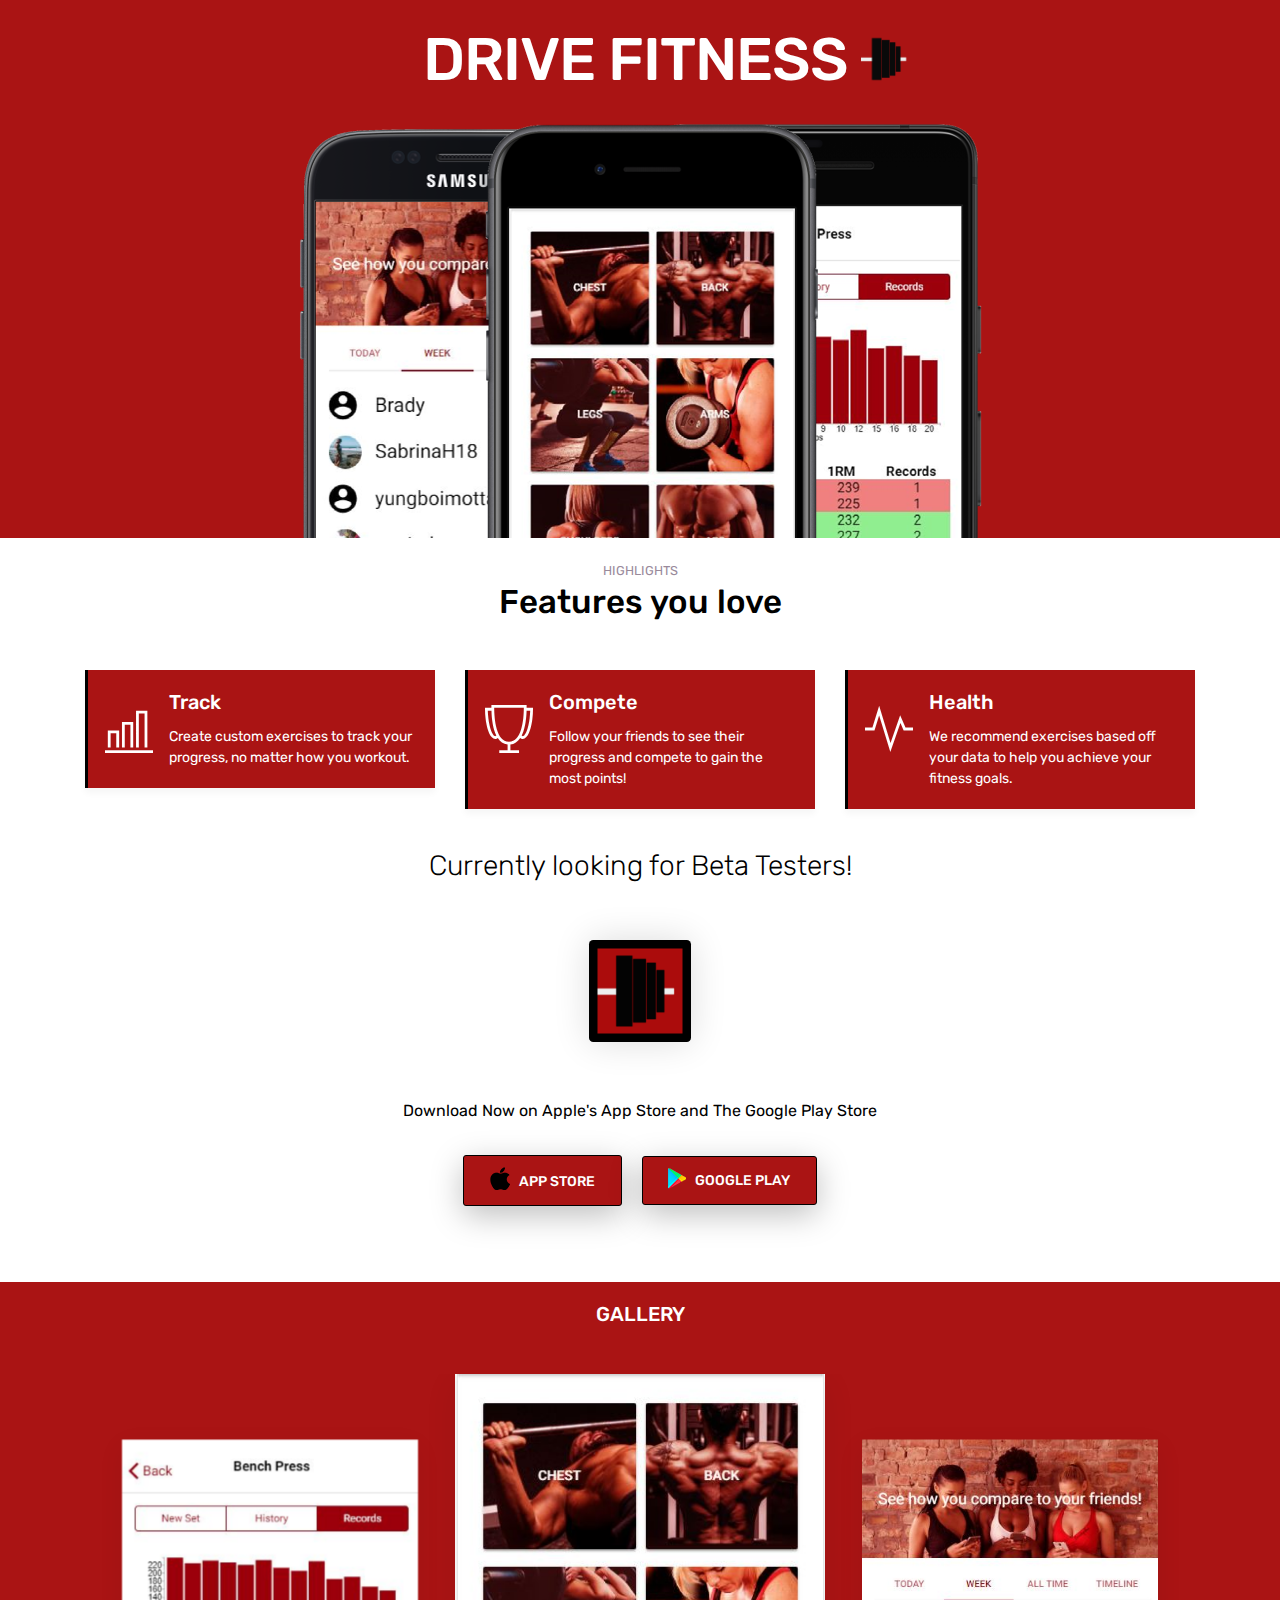
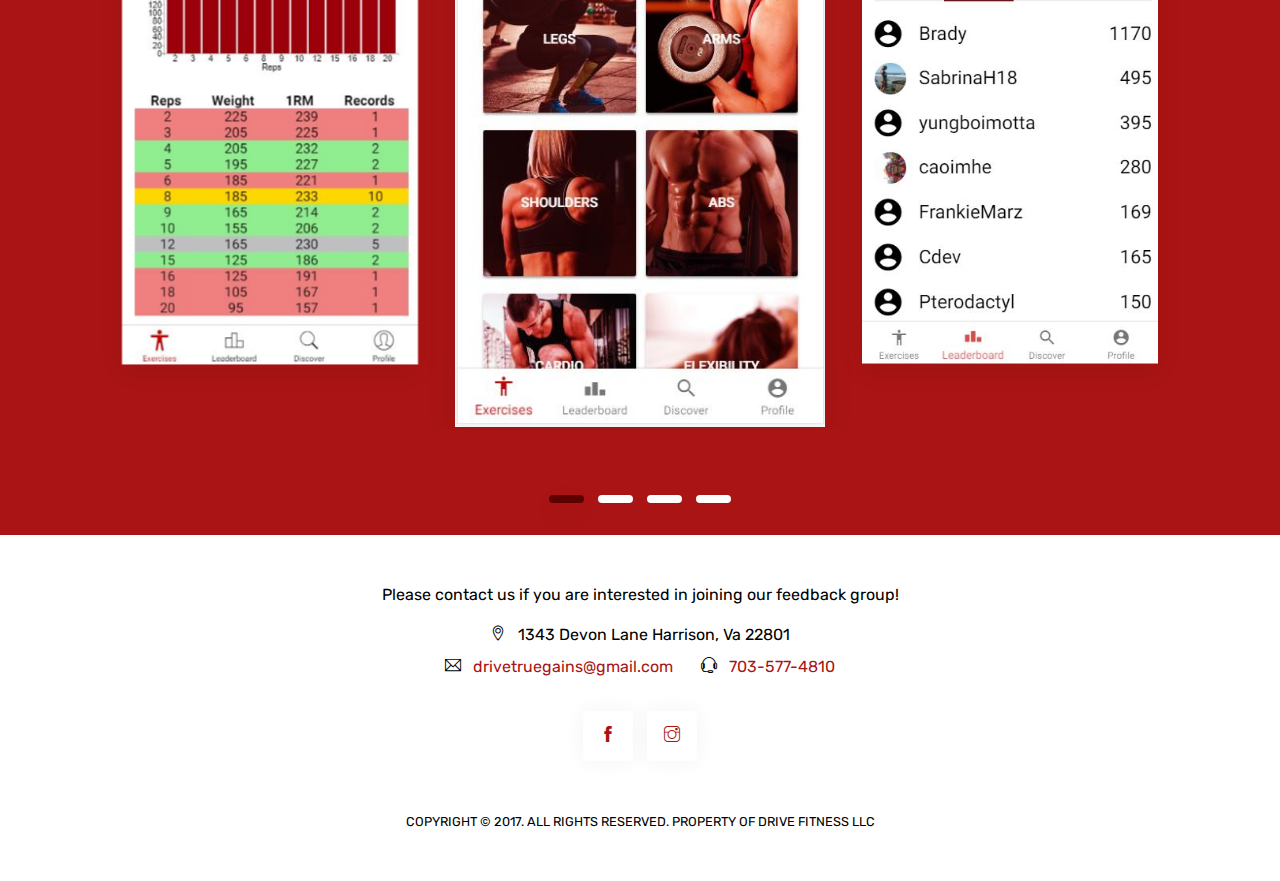
<file: docs/index.html>
<!doctype html>
<html lang="en">
<!--

Page    : index / MobApp
Version : 1.0
Author  : Colorlib
URI     : https://colorlib.com

 -->

<head>
    <title>Drive Fitness</title>
    <!-- Required meta tags -->
    <meta charset="utf-8">
    <meta name="viewport" content="width=device-width, initial-scale=1, shrink-to-fit=no">
    <meta name="description" content="Mobland - Mobile App Landing Page Template">
    <meta name="keywords" content="HTML5, bootstrap, mobile, app, landing, ios, android, responsive">

    <!-- Font -->
    <link rel="dns-prefetch" href="//fonts.googleapis.com">
    <link href="https://fonts.googleapis.com/css?family=Rubik:300,400,500" rel="stylesheet">

    <!-- Bootstrap CSS -->
    <link rel="stylesheet" href="css/bootstrap.min.css">
    <!-- Themify Icons -->
    <link rel="stylesheet" href="css/themify-icons.css">
    <!-- Owl carousel -->
    <link rel="stylesheet" href="css/owl.carousel.min.css">
    <!-- Main css -->
    <link href="css/style.css" rel="stylesheet">
</head>

<body data-spy="scroll" data-target="#navbar" data-offset="30">

    <!-- Nav Menu -->

    <div class="nav-menu fixed-top">
        <div class="container">
            <div class="row">
                <div class="col-md-12">
                    <nav class="navbar navbar-dark navbar-expand-lg">
                        <h1 class="nabar center-block header-text" id="nabar" href="#">DRIVE FITNESS
                            <img src="images/drive_logo_transparent.png" class="header-img img-fluid" alt="logo">
                        </h1>


                        <!-- <a class="navbar-brand" href="index.html"><img src="images/logo.png" class="img-fluid" alt="logo"></a> -->
                        <!-- <button class="navbar-toggler" type="button" data-toggle="collapse" data-target="#navbar" aria-controls="navbar" aria-expanded="false" aria-label="Toggle navigation"> <span class="navbar-toggler-icon"></span> </button>
                        <div class="collapse navbar-collapse" id="navbar">
                            <ul class="navbar-nav ml-auto">
                                <li class="nav-item"> <a class="nav-link active" href="#home">HOME <span class="sr-only">(current)</span></a> </li>
                                <li class="nav-item"> <a class="nav-link" href="#features">FEATURES</a> </li>
                                <li class="nav-item"> <a class="nav-link" href="#gallery">GALLERY</a> </li>
                                <li class="nav-item"> <a class="nav-link" href="#contact">CONTACT</a> </li>
                                <li class="nav-item"><a href="#" class="btn btn-outline-light my-3 my-sm-0 ml-lg-3">Download</a></li>
                            </ul>
                        </div> -->
                    </nav>
                </div>
            </div>
        </div>
    </div>


    <header class="bg-gradient" id="home">
        <div class="img-holder mt-3">
            <img src="images/devices_screenshot.png" alt="phone" class="img-fluid">
        </div>
    </header>


    <div class="section white-bg" id="features">
        <div class="container">
            <div class="section-title">
                <small>HIGHLIGHTS</small>
                <h3>Features you love</h3>
            </div>
            <div class="row">
                <div class="col-12 col-lg-4">
                    <div class="card features">
                        <div class="card-body drive-theme">
                            <div class="media">
                                <span class="ti-bar-chart gradient-fill ti-3x mr-3"></span>
                                <div class="media-body">
                                    <h4 class="card-title">Track</h4>
                                    <p class="card-text">Create custom exercises to track your progress, no matter how you workout. </p>
                                </div>
                            </div>
                        </div>
                    </div>
                </div>
                <div class="col-12 col-lg-4">
                    <div class="card features">
                        <div class="card-body drive-theme">
                            <div class="media">
                                <span class="ti-cup gradient-fill ti-3x mr-3"></span>
                                <div class="media-body">
                                    <h4 class="card-title">Compete</h4>
                                    <p class="card-text">Follow your friends to see their progress and compete to gain the most points! </p>
                                </div>
                            </div>
                        </div>
                    </div>
                </div>
                <div class="col-12 col-lg-4">
                    <div class="card features">
                        <div class="card-body drive-theme">
                            <div class="media">
                                <span class="ti-pulse gradient-fill ti-3x mr-3"></span>
                                <div class="media-body">
                                    <h4 class="card-title">Health</h4>
                                    <p class="card-text smaller">We recommend exercises based off your data to help you achieve your fitness goals. </p>
                                </div>
                            </div>
                        </div>
                    </div>
                </div>
            </div>
        </div>
    </div>
    <div class="section">
        <div class="container">

            <div class="section-title">
                <h5>Currently looking for Beta Testers!</h5>
                <div class="call-to-action">
                    <div class="box-icon">
                        <img src="images/download_logo.png" alt="logo">
                    </div>
                </div>
                <p>Download Now on Apple's App Store and The Google Play Store</p>
                <div class="my-4">

                    <a href="https://itunes.apple.com/us/app/drive-fitness/id1329038341?mt=8" class="btn btn-light app-button">
                        <img src="images/appleicon.png" alt="icon"> App Store</a>
                    <a href="https://play.google.com/store/apps/details?id=com.drive.fitness" class="btn btn-light app-button">
                        <img src="images/playicon.png" alt="icon"> Google play</a>
                </div>
                <!-- <p class="text-primary"><small><i>*Works on iOS 10.0.5+, Android Kitkat and above. </i></small></p> -->
            </div>


        </div>
    </div>


    <div class="section drive-theme" id="gallery">
        <div class="container">
            <div class="section-title">
                <h4>GALLERY</h4>
            </div>

            <div class="img-gallery owl-carousel owl-theme">
                <img src="images/home_page_screenshot.JPG" alt="image">
                <img src="images/leaderboard_screenshot.JPG" alt="image">
                <img src="images/white_gains_screenshot.JPG" alt="image">
                <img src="images/records_screenshot.JPG" alt="image">
            </div>

        </div>

    </div>

    <div class="drive-footer drive-footer-padding-bottom" id="contact">
        <div class="container">
            <div class="row text-center">
                <div class="col-lg-12 text-center">
                    <p>Please contact us if you are interested in joining our feedback group!</p>
                    <p class="mb-2">
                        <span class="ti-location-pin mr-2"></span> 1343 Devon Lane Harrison, Va 22801</p>
                    <div class=" d-block d-sm-inline-block">
                        <p class="mb-2">
                            <span class="ti-email mr-2"></span>
                            <a class="mr-4" href="mailto:drivetruegains@gmail.com">drivetruegains@gmail.com</a>
                        </p>
                    </div>
                    <div class="d-block d-sm-inline-block">
                        <p class="mb-0">
                            <span class="ti-headphone-alt mr-2"></span>
                            <a href="tel:7035774810">703-577-4810</a>
                        </p>
                    </div>

                </div>
            </div>
            <br>
            <div class="row">
                <div class="col-lg-4">
                </div>
                <div class="col-lg-4">
                    <div class="social-icons">
                        <a href="https://www.facebook.com/drive.fitness.software/">
                            <span class="ti-facebook"></span>
                        </a>
                        <a href="https://www.instagram.com/drive.fitness/">
                            <span class="ti-instagram"></span>
                        </a>
                    </div>
                </div>
            </div>

        </div>

        <!-- // end .section -->
        <footer class="drive-footer-copyright my-5 text-center">
            <!-- Copyright removal is not prohibited! -->
            <p class="mb-2">
                <small>COPYRIGHT © 2017. ALL RIGHTS RESERVED. PROPERTY OF DRIVE FITNESS LLC</small>
            </p>

        </footer>


    </div>

    <!-- jQuery and Bootstrap -->
    <script src="js/jquery-3.2.1.min.js"></script>
    <script src="js/bootstrap.bundle.min.js"></script>
    <!-- Plugins JS -->
    <script src="js/owl.carousel.min.js"></script>
    <!-- Custom JS -->
    <script src="js/script.js"></script>

</body>

</html>
</file>
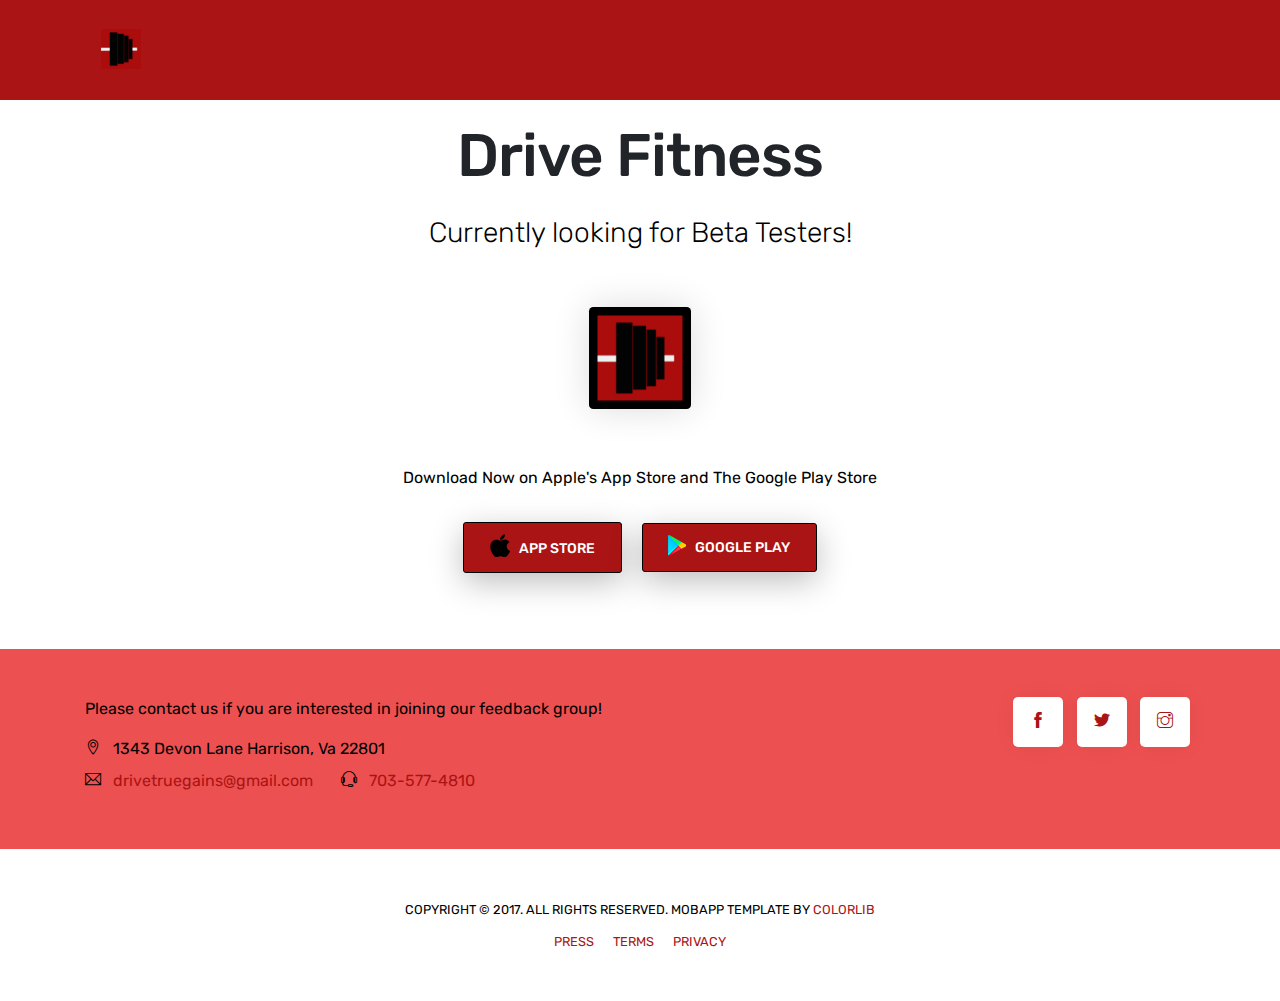
<file: MobApp/index.html>
<!doctype html>
<html lang="en">
<!--

Page    : index / MobApp
Version : 1.0
Author  : Colorlib
URI     : https://colorlib.com

 -->

<head>
    <title>Drive Fitness</title>
    <!-- Required meta tags -->
    <meta charset="utf-8">
    <meta name="viewport" content="width=device-width, initial-scale=1, shrink-to-fit=no">
    <meta name="description" content="Mobland - Mobile App Landing Page Template">
    <meta name="keywords" content="HTML5, bootstrap, mobile, app, landing, ios, android, responsive">

    <!-- Font -->
    <link rel="dns-prefetch" href="//fonts.googleapis.com">
    <link href="https://fonts.googleapis.com/css?family=Rubik:300,400,500" rel="stylesheet">

    <!-- Bootstrap CSS -->
    <link rel="stylesheet" href="css/bootstrap.min.css">
    <!-- Themify Icons -->
    <link rel="stylesheet" href="css/themify-icons.css">
    <!-- Owl carousel -->
    <link rel="stylesheet" href="css/owl.carousel.min.css">
    <!-- Main css -->
    <link href="css/style.css" rel="stylesheet">
</head>

<body data-spy="scroll" data-target="#navbar" data-offset="30">

    <!-- Nav Menu -->

    <div class="nav-menu fixed-top">
        <div class="container">
            <div class="row">
                <div class="col-md-12">
                    <nav class="navbar navbar-dark navbar-expand-lg">
                        <a class="navbar-brand" href="index.html"><img src="images/logo.png" class="img-fluid" alt="logo"></a> <!-- <button class="navbar-toggler" type="button" data-toggle="collapse" data-target="#navbar" aria-controls="navbar" aria-expanded="false" aria-label="Toggle navigation"> <span class="navbar-toggler-icon"></span> </button>
                        <div class="collapse navbar-collapse" id="navbar">
                            <ul class="navbar-nav ml-auto">
                                <li class="nav-item"> <a class="nav-link active" href="#home">HOME <span class="sr-only">(current)</span></a> </li>
                                <li class="nav-item"> <a class="nav-link" href="#features">FEATURES</a> </li>
                                <li class="nav-item"> <a class="nav-link" href="#gallery">GALLERY</a> </li>
                                <li class="nav-item"> <a class="nav-link" href="#contact">CONTACT</a> </li>
                                <li class="nav-item"><a href="#" class="btn btn-outline-light my-3 my-sm-0 ml-lg-3">Download</a></li>
                            </ul>
                        </div> -->
                    </nav>
                </div>
            </div>
        </div>
    </div>


    <header class="bg-gradient" id="home">
<!--         <div class="container mt-5">
            <h1>Drive Fitness</h1>
            <p class="tagline">The Game Of Gains</p>
        </div>
        <div class="img-holder mt-3"><img src="images/iphonex.png" alt="phone" class="img-fluid"></div> -->
    </header>

    <div class="section">
        <div class="container">

                <div class="section-title">
                    <h1>Drive Fitness</h1>
                    <h5>Currently looking for Beta Testers!</h5>
                    <div class="call-to-action">
                        <div class="box-icon">
                            <img src="images/download_logo.png" alt="logo">
                        </div>
                    </div>
                    <p>Download Now on Apple's App Store and The Google Play Store</p>
                    <div class="my-4">

                        <a href="https://l.instagram.com/?u=https%3A%2F%2Fitunes.apple.com%2Fus%2Fapp%2Fdrive-fitness%2Fid1329038341%3Fmt%3D8&e=ATPfTZcLn7t4xRc0hjph2aUhudC3gdgD24E--1vqPxIOks4brTwOFXHezLAv00NT03RtvptXPU8VQPTB" class="btn btn-light"><img src="images/appleicon.png" alt="icon"> App Store</a>
                        <a href="https://play.google.com/store/apps/details?id=com.drive.fitness" class="btn btn-light"><img src="images/playicon.png" alt="icon"> Google play</a>
                    </div>
                    <!-- <p class="text-primary"><small><i>*Works on iOS 10.0.5+, Android Kitkat and above. </i></small></p> -->
                </div>
                

            </div>
        </div>

    <!-- <div class="section light-bg" id="features">

        <div class="container">

            <div class="section-title">
                <small>HIGHLIGHTS</small>
                <h3>Features you love</h3>
            </div>


            <div class="row">
                <div class="col-12 col-lg-4">
                    <div class="card features">
                        <div class="card-body">
                            <div class="media">
                                <span class="ti-face-smile gradient-fill ti-3x mr-3"></span>
                                <div class="media-body">
                                    <h4 class="card-title">Simple</h4>
                                    <p class="card-text">Lorem ipsum dolor sit amet, consectetur adipiscing elit. Integer rutrum, urna eu pellentesque </p>
                                </div>
                            </div>
                        </div>
                    </div>
                </div>
                <div class="col-12 col-lg-4">
                    <div class="card features">
                        <div class="card-body">
                            <div class="media">
                                <span class="ti-settings gradient-fill ti-3x mr-3"></span>
                                <div class="media-body">
                                    <h4 class="card-title">Customize</h4>
                                    <p class="card-text">Lorem ipsum dolor sit amet, consectetur adipiscing elit. Integer rutrum, urna eu pellentesque </p>
                                </div>
                            </div>
                        </div>
                    </div>
                </div>
                <div class="col-12 col-lg-4">
                    <div class="card features">
                        <div class="card-body">
                            <div class="media">
                                <span class="ti-lock gradient-fill ti-3x mr-3"></span>
                                <div class="media-body">
                                    <h4 class="card-title">Secure</h4>
                                    <p class="card-text">Lorem ipsum dolor sit amet, consectetur adipiscing elit. Integer rutrum, urna eu pellentesque </p>
                                </div>
                            </div>
                        </div>
                    </div>
                </div>
            </div>

        </div>



    </div> -->
    <!-- // end .section -->
    <!-- <div class="section">

        <div class="container">
            <div class="row">
                <div class="col-lg-6 offset-lg-6">
                    <div class="box-icon"><span class="ti-mobile gradient-fill ti-3x"></span></div>
                    <h2>Discover our App</h2>
                    <p class="mb-4">Lorem ipsum dolor sit amet consectetur, adipisicing elit. Obcaecati vel exercitationem eveniet vero maxime ratione </p>
                    <a href="#" class="btn btn-primary">Read more</a>
                </div>
            </div>
            <div class="perspective-phone">
                <img src="images/perspective.png" alt="perspective phone" class="img-fluid">
            </div>
        </div>

    </div> -->
    <!-- // end .section -->


    <!-- <div class="section light-bg">
        <div class="container">
            <div class="section-title">
                <small>FEATURES</small>
                <h3>Do more with our app</h3>
            </div>

            <ul class="nav nav-tabs nav-justified" role="tablist">
                <li class="nav-item">
                    <a class="nav-link active" data-toggle="tab" href="#communication">Communication</a>
                </li>
                <li class="nav-item">
                    <a class="nav-link" data-toggle="tab" href="#schedule">Scheduling</a>
                </li>
                <li class="nav-item">
                    <a class="nav-link" data-toggle="tab" href="#messages">Messages</a>
                </li>
                <li class="nav-item">
                    <a class="nav-link" data-toggle="tab" href="#livechat">Live Chat</a>
                </li>
            </ul>
            <div class="tab-content">
                <div class="tab-pane fade show active" id="communication">
                    <div class="d-flex flex-column flex-lg-row">
                        <img src="images/graphic.png" alt="graphic" class="img-fluid rounded align-self-start mr-lg-5 mb-5 mb-lg-0">
                        <div>

                            <h2>Communicate with ease</h2>
                            <p class="lead">Uniquely underwhelm premium outsourcing with proactive leadership skills. </p>
                            <p>Lorem ipsum dolor sit amet, consectetur adipiscing elit. Integer rutrum, urna eu pellentesque pretium, nisi nisi fermentum enim, et sagittis dolor nulla vel sapien. Vestibulum sit amet mattis ante. Ut placerat dui eu nulla
                                congue tincidunt ac a nibh. Mauris accumsan pulvinar lorem placerat volutpat. Praesent quis facilisis elit. Sed condimentum neque quis ex porttitor,
                            </p>
                            <p> malesuada faucibus augue aliquet. Sed elit est, eleifend sed dapibus a, semper a eros. Vestibulum blandit vulputate pharetra. Phasellus lobortis leo a nisl euismod, eu faucibus justo sollicitudin. Mauris consectetur, tortor
                                sed tempor malesuada, sem nunc porta augue, in dictum arcu tortor id turpis. Proin aliquet vulputate aliquam.
                            </p>
                        </div>
                    </div>
                </div>
                <div class="tab-pane fade" id="schedule">
                    <div class="d-flex flex-column flex-lg-row">
                        <div>
                            <h2>Scheduling when you want</h2>
                            <p class="lead">Uniquely underwhelm premium outsourcing with proactive leadership skills. </p>
                            <p>Lorem ipsum dolor sit amet, consectetur adipiscing elit. Integer rutrum, urna eu pellentesque pretium, nisi nisi fermentum enim, et sagittis dolor nulla vel sapien. Vestibulum sit amet mattis ante. Ut placerat dui eu nulla
                                congue tincidunt ac a nibh. Mauris accumsan pulvinar lorem placerat volutpat. Praesent quis facilisis elit. Sed condimentum neque quis ex porttitor,
                            </p>
                            <p> malesuada faucibus augue aliquet. Sed elit est, eleifend sed dapibus a, semper a eros. Vestibulum blandit vulputate pharetra. Phasellus lobortis leo a nisl euismod, eu faucibus justo sollicitudin. Mauris consectetur, tortor
                                sed tempor malesuada, sem nunc porta augue, in dictum arcu tortor id turpis. Proin aliquet vulputate aliquam.
                            </p>
                        </div>
                        <img src="images/graphic.png" alt="graphic" class="img-fluid rounded align-self-start mr-lg-5 mb-5 mb-lg-0">
                    </div>
                </div>
                <div class="tab-pane fade" id="messages">
                    <div class="d-flex flex-column flex-lg-row">
                        <img src="images/graphic.png" alt="graphic" class="img-fluid rounded align-self-start mr-lg-5 mb-5 mb-lg-0">
                        <div>
                            <h2>Realtime Messaging service</h2>
                            <p class="lead">Uniquely underwhelm premium outsourcing with proactive leadership skills. </p>
                            <p>Lorem ipsum dolor sit amet, consectetur adipiscing elit. Integer rutrum, urna eu pellentesque pretium, nisi nisi fermentum enim, et sagittis dolor nulla vel sapien. Vestibulum sit amet mattis ante. Ut placerat dui eu nulla
                                congue tincidunt ac a nibh. Mauris accumsan pulvinar lorem placerat volutpat. Praesent quis facilisis elit. Sed condimentum neque quis ex porttitor,
                            </p>
                            <p> malesuada faucibus augue aliquet. Sed elit est, eleifend sed dapibus a, semper a eros. Vestibulum blandit vulputate pharetra. Phasellus lobortis leo a nisl euismod, eu faucibus justo sollicitudin. Mauris consectetur, tortor
                                sed tempor malesuada, sem nunc porta augue, in dictum arcu tortor id turpis. Proin aliquet vulputate aliquam.
                            </p>
                        </div>
                    </div>
                </div>
                <div class="tab-pane fade" id="livechat">
                    <div class="d-flex flex-column flex-lg-row">
                        <div>
                            <h2>Live chat when you needed</h2>
                            <p class="lead">Uniquely underwhelm premium outsourcing with proactive leadership skills. </p>
                            <p>Lorem ipsum dolor sit amet, consectetur adipiscing elit. Integer rutrum, urna eu pellentesque pretium, nisi nisi fermentum enim, et sagittis dolor nulla vel sapien. Vestibulum sit amet mattis ante. Ut placerat dui eu nulla
                                congue tincidunt ac a nibh. Mauris accumsan pulvinar lorem placerat volutpat. Praesent quis facilisis elit. Sed condimentum neque quis ex porttitor,
                            </p>
                            <p> malesuada faucibus augue aliquet. Sed elit est, eleifend sed dapibus a, semper a eros. Vestibulum blandit vulputate pharetra. Phasellus lobortis leo a nisl euismod, eu faucibus justo sollicitudin. Mauris consectetur, tortor
                                sed tempor malesuada, sem nunc porta augue, in dictum arcu tortor id turpis. Proin aliquet vulputate aliquam.
                            </p>
                        </div>
                        <img src="images/graphic.png" alt="graphic" class="img-fluid rounded align-self-start mr-lg-5 mb-5 mb-lg-0">
                    </div>
                </div>
            </div>


        </div>
    </div> -->
    <!-- // end .section -->

    <!-- <div class="section">

        <div class="container">
            <div class="row">
                <div class="col-md-6">
                    <img src="images/dualphone.png" alt="dual phone" class="img-fluid">
                </div>
                <div class="col-md-6 d-flex align-items-center">
                    <div>
                        <div class="box-icon"><span class="ti-rocket gradient-fill ti-3x"></span></div>
                        <h2>Launch your App</h2>
                        <p class="mb-4">Lorem ipsum dolor sit amet consectetur, adipisicing elit. Obcaecati vel exercitationem eveniet vero maxime ratione </p>
                        <a href="#" class="btn btn-primary">Read more</a></div>
                </div>
            </div>

        </div>

    </div> -->
    <!-- // end .section -->


    <!-- <div class="section light-bg">

        <div class="container">
            <div class="row">
                <div class="col-md-8 d-flex align-items-center">
                    <ul class="list-unstyled ui-steps">
                        <li class="media">
                            <div class="circle-icon mr-4">1</div>
                            <div class="media-body">
                                <h5>Create an Account</h5>
                                <p>Lorem ipsum dolor sit amet, consectetur adipiscing elit. Integer rutrum, urna eu pellentesque pretium obcaecati vel exercitationem </p>
                            </div>
                        </li>
                        <li class="media my-4">
                            <div class="circle-icon mr-4">2</div>
                            <div class="media-body">
                                <h5>Share with friends</h5>
                                <p>Lorem ipsum dolor sit amet, consectetur adipiscing elit. Integer rutrum, urna eu pellentesque pretium obcaecati vel exercitationem eveniet</p>
                            </div>
                        </li>
                        <li class="media">
                            <div class="circle-icon mr-4">3</div>
                            <div class="media-body">
                                <h5>Enjoy your life</h5>
                                <p>Lorem ipsum dolor sit amet, consectetur adipiscing elit. Integer rutrum, urna eu pellentesque pretium obcaecati vel exercitationem </p>
                            </div>
                        </li>
                    </ul>
                </div>
                <div class="col-md-4">
                    <img src="images/iphonex.png" alt="iphone" class="img-fluid">
                </div>

            </div>

        </div>

    </div> -->
    <!-- // end .section -->


    <!-- <div class="section">
        <div class="container">
            <div class="section-title">
                <small>TESTIMONIALS</small>
                <h3>What our Customers Says</h3>
            </div>



            <div class="testimonials owl-carousel">
                <div class="testimonials-single">
                    <img src="images/client.png" alt="client" class="client-img">
                    <blockquote class="blockquote">Uniquely streamline highly efficient scenarios and 24/7 initiatives. Conveniently embrace multifunctional ideas through proactive customer service. Distinctively conceptualize 2.0 intellectual capital via user-centric partnerships.</blockquote>
                    <h5 class="mt-4 mb-2">Crystal Gordon</h5>
                    <p class="text-primary">United States</p>
                </div>
                <div class="testimonials-single">
                    <img src="images/client.png" alt="client" class="client-img">
                    <blockquote class="blockquote">Uniquely streamline highly efficient scenarios and 24/7 initiatives. Conveniently embrace multifunctional ideas through proactive customer service. Distinctively conceptualize 2.0 intellectual capital via user-centric partnerships.</blockquote>
                    <h5 class="mt-4 mb-2">Crystal Gordon</h5>
                    <p class="text-primary">United States</p>
                </div>
                <div class="testimonials-single">
                    <img src="images/client.png" alt="client" class="client-img">
                    <blockquote class="blockquote">Uniquely streamline highly efficient scenarios and 24/7 initiatives. Conveniently embrace multifunctional ideas through proactive customer service. Distinctively conceptualize 2.0 intellectual capital via user-centric partnerships.</blockquote>
                    <h5 class="mt-4 mb-2">Crystal Gordon</h5>
                    <p class="text-primary">United States</p>
                </div>
            </div>

        </div>

    </div> -->
    <!-- // end .section -->


    <!-- <div class="section light-bg" id="gallery">
        <div class="container">
            <div class="section-title">
                <small>GALLERY</small>
                <h3>App Screenshots</h3>
            </div>

            <div class="img-gallery owl-carousel owl-theme">
                <img src="images/screen1.jpg" alt="image">
                <img src="images/screen2.jpg" alt="image">
                <img src="images/screen3.jpg" alt="image">
                <img src="images/screen1.jpg" alt="image">
            </div>

        </div>

    </div> -->
    <!-- // end .section -->


    <!-- <div class="section pt-0">
        <div class="container">
            <div class="section-title">
                <small>FAQ</small>
                <h3>Frequently Asked Questions</h3>
            </div>

            <div class="row pt-4">
                <div class="col-md-6">
                    <h4 class="mb-3">Can I try before I buy?</h4>
                    <p class="light-font mb-5">Lorem ipsum dolor sit amet, consectetur adipiscing elit. Integer rutrum, urna eu pellentesque pretium, nisi nisi fermentum enim, et sagittis dolor nulla vel sapien. Vestibulum sit amet mattis ante. </p>
                    <h4 class="mb-3">What payment methods do you accept?</h4>
                    <p class="light-font mb-5">Lorem ipsum dolor sit amet, consectetur adipiscing elit. Integer rutrum, urna eu pellentesque pretium, nisi nisi fermentum enim, et sagittis dolor nulla vel sapien. Vestibulum sit amet mattis ante. </p>

                </div>
                <div class="col-md-6">
                    <h4 class="mb-3">Can I change my plan later?</h4>
                    <p class="light-font mb-5">Lorem ipsum dolor sit amet, consectetur adipiscing elit. Integer rutrum, urna eu pellentesque pretium, nisi nisi fermentum enim, et sagittis dolor nulla vel sapien. Vestibulum sit amet mattis ante. </p>
                    <h4 class="mb-3">Do you have a contract?</h4>
                    <p class="light-font mb-5">Lorem ipsum dolor sit amet, consectetur adipiscing elit. Integer rutrum, urna eu pellentesque pretium, nisi nisi fermentum enim, et sagittis dolor nulla vel sapien. Vestibulum sit amet mattis ante. </p>

                </div>
            </div>
        </div>

    </div> -->
    <!-- // end .section -->



    <!-- <div class="section bg-gradient">
        <div class="container">
            <div class="call-to-action">

                <div class="box-icon"><span class="ti-mobile gradient-fill ti-3x"></span></div>
                <h2>Download Anywhere</h2>
                <p class="tagline">Available for all major mobile and desktop platforms. Rapidiously visualize optimal ROI rather than enterprise-wide methods of empowerment. </p>
                <div class="my-4">

                    <a href="#" class="btn btn-light"><img src="images/appleicon.png" alt="icon"> App Store</a>
                    <a href="#" class="btn btn-light"><img src="images/playicon.png" alt="icon"> Google play</a>
                </div>
                <p class="text-primary"><small><i>*Works on iOS 10.0.5+, Android Kitkat and above. </i></small></p>
            </div>
        </div>

    </div> -->
    <!-- // end .section -->

    <div class="light-bg py-5" id="contact">
        <div class="container">
            <div class="row">
                <div class="col-lg-6 text-center text-lg-left">
                    <p>Please contact us if you are interested in joining our feedback group!</p>
                    <p class="mb-2"> <span class="ti-location-pin mr-2"></span> 1343 Devon Lane Harrison, Va 22801</p>
                    <div class=" d-block d-sm-inline-block">
                        <p class="mb-2">
                            <span class="ti-email mr-2"></span> <a class="mr-4" href="mailto:drivetruegains@gmail.com">drivetruegains@gmail.com</a>
                        </p>
                    </div>
                    <div class="d-block d-sm-inline-block">
                        <p class="mb-0">
                            <span class="ti-headphone-alt mr-2"></span> <a href="tel:7035774810">703-577-4810</a>
                        </p>
                    </div>

                </div>
                <div class="col-lg-6">
                    <div class="social-icons">
                        <a href="#"><span class="ti-facebook"></span></a>
                        <a href="#"><span class="ti-twitter-alt"></span></a>
                        <a href="#"><span class="ti-instagram"></span></a>
                    </div>
                </div>
            </div>

        </div>

    </div>
    <!-- // end .section -->
    <footer class="my-5 text-center">
        <!-- Copyright removal is not prohibited! -->
        <p class="mb-2"><small>COPYRIGHT © 2017. ALL RIGHTS RESERVED. MOBAPP TEMPLATE BY <a href="https://colorlib.com">COLORLIB</a></small></p>

        <small>
            <a href="#" class="m-2">PRESS</a>
            <a href="#" class="m-2">TERMS</a>
            <a href="#" class="m-2">PRIVACY</a>
        </small>
    </footer>

    <!-- jQuery and Bootstrap -->
    <script src="js/jquery-3.2.1.min.js"></script>
    <script src="js/bootstrap.bundle.min.js"></script>
    <!-- Plugins JS -->
    <script src="js/owl.carousel.min.js"></script>
    <!-- Custom JS -->
    <script src="js/script.js"></script>

</body>

</html>
</file>
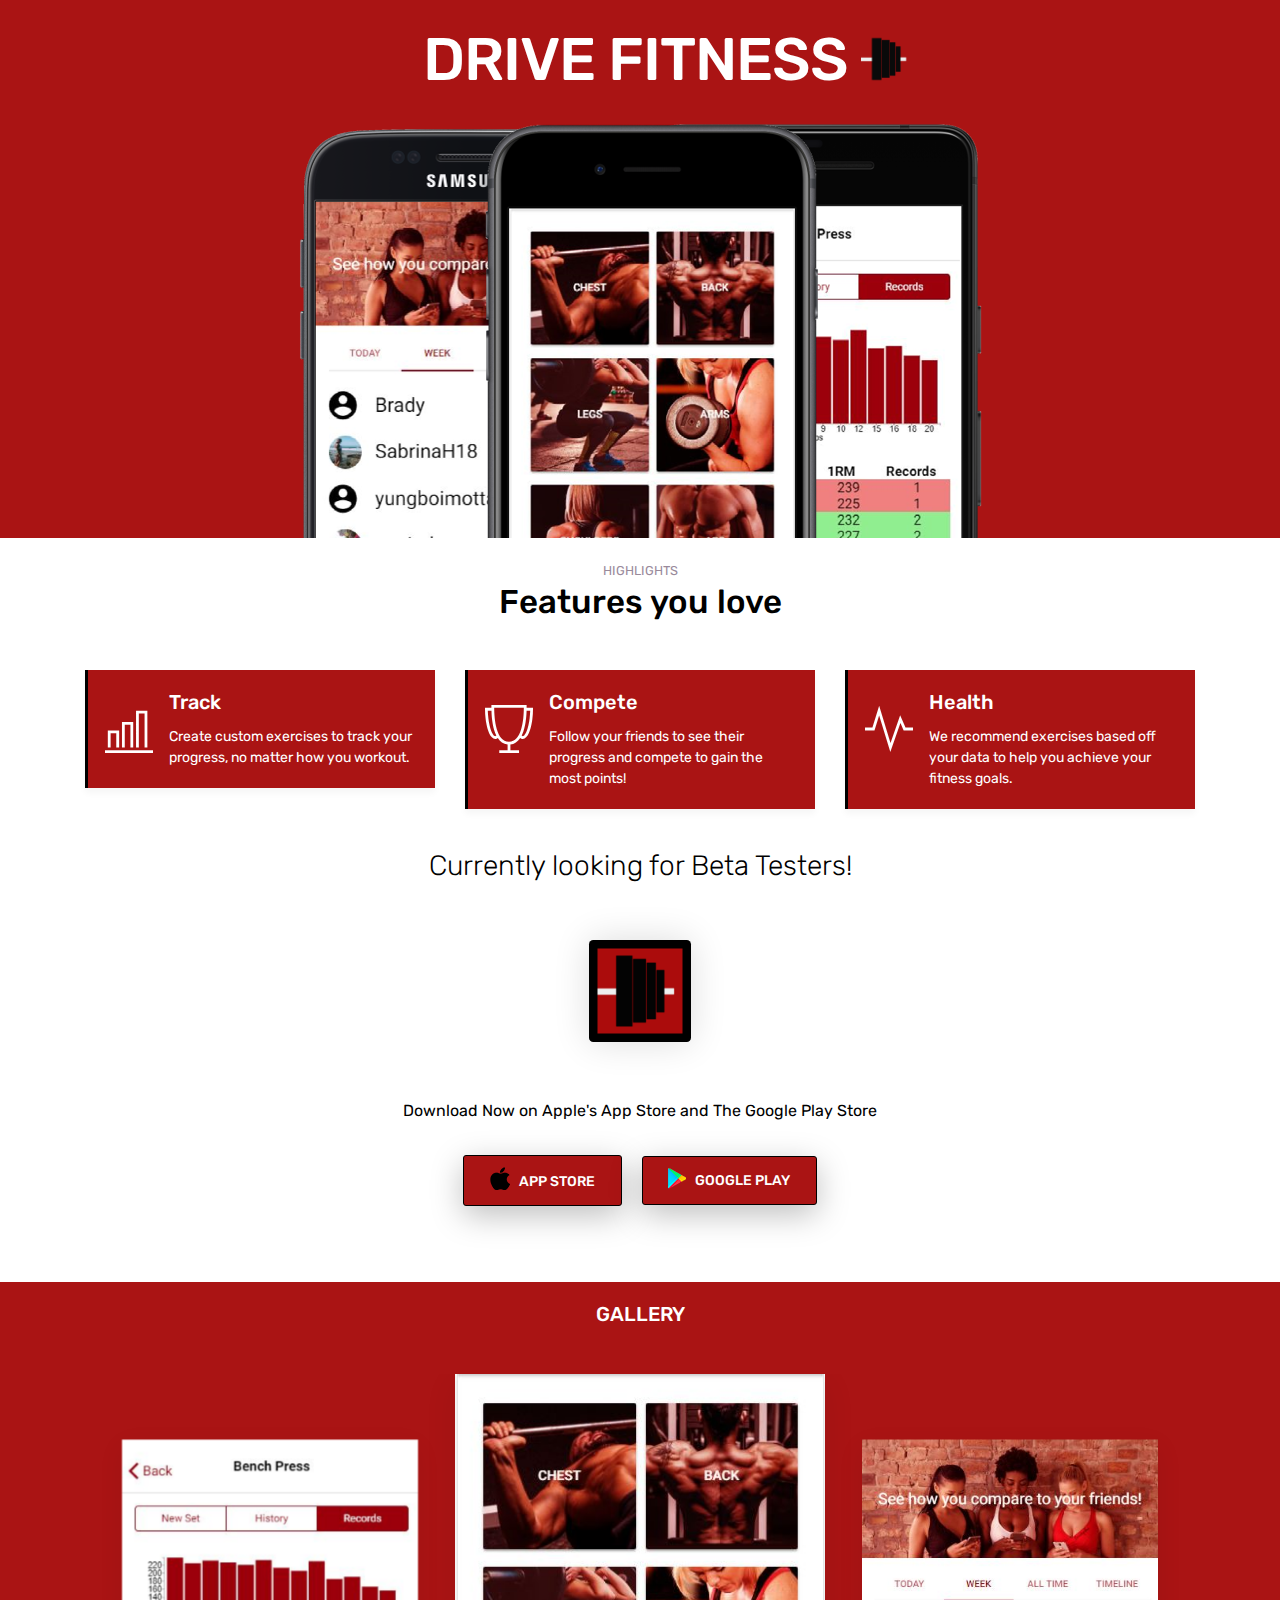
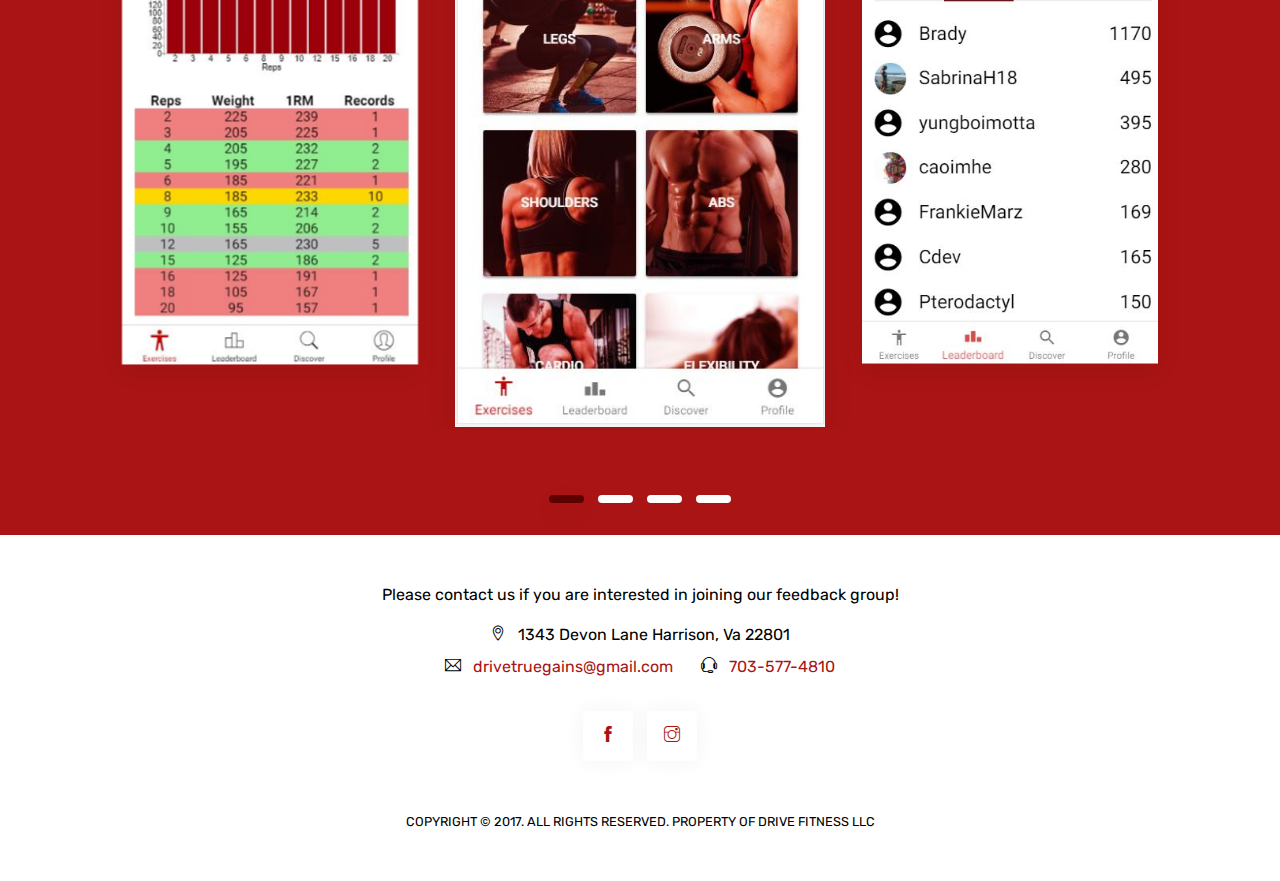
<file: docs/public/index.html>
<!doctype html>
<html lang="en">
<!--

Page    : index / MobApp
Version : 1.0
Author  : Colorlib
URI     : https://colorlib.com

 -->

<head>
    <title>Drive Fitness</title>
    <!-- Required meta tags -->
    <meta charset="utf-8">
    <meta name="viewport" content="width=device-width, initial-scale=1, shrink-to-fit=no">
    <meta name="description" content="Mobland - Mobile App Landing Page Template">
    <meta name="keywords" content="HTML5, bootstrap, mobile, app, landing, ios, android, responsive">

    <!-- Font -->
    <link rel="dns-prefetch" href="//fonts.googleapis.com">
    <link href="https://fonts.googleapis.com/css?family=Rubik:300,400,500" rel="stylesheet">

    <!-- Bootstrap CSS -->
    <link rel="stylesheet" href="css/bootstrap.min.css">
    <!-- Themify Icons -->
    <link rel="stylesheet" href="css/themify-icons.css">
    <!-- Owl carousel -->
    <link rel="stylesheet" href="css/owl.carousel.min.css">
    <!-- Main css -->
    <link href="css/style.css" rel="stylesheet">
</head>

<body data-spy="scroll" data-target="#navbar" data-offset="30">

    <!-- Nav Menu -->

    <div class="nav-menu fixed-top">
        <div class="container">
            <div class="row">
                <div class="col-md-12">
                    <nav class="navbar navbar-dark navbar-expand-lg">
                        <h1 class="nabar center-block header-text" id="nabar" href="#">DRIVE FITNESS
                            <img src="images/drive_logo_transparent.png" class="header-img img-fluid" alt="logo">
                        </h1>


                        <!-- <a class="navbar-brand" href="index.html"><img src="images/logo.png" class="img-fluid" alt="logo"></a> -->
                        <!-- <button class="navbar-toggler" type="button" data-toggle="collapse" data-target="#navbar" aria-controls="navbar" aria-expanded="false" aria-label="Toggle navigation"> <span class="navbar-toggler-icon"></span> </button>
                        <div class="collapse navbar-collapse" id="navbar">
                            <ul class="navbar-nav ml-auto">
                                <li class="nav-item"> <a class="nav-link active" href="#home">HOME <span class="sr-only">(current)</span></a> </li>
                                <li class="nav-item"> <a class="nav-link" href="#features">FEATURES</a> </li>
                                <li class="nav-item"> <a class="nav-link" href="#gallery">GALLERY</a> </li>
                                <li class="nav-item"> <a class="nav-link" href="#contact">CONTACT</a> </li>
                                <li class="nav-item"><a href="#" class="btn btn-outline-light my-3 my-sm-0 ml-lg-3">Download</a></li>
                            </ul>
                        </div> -->
                    </nav>
                </div>
            </div>
        </div>
    </div>


    <header class="bg-gradient" id="home">
        <div class="img-holder mt-3">
            <img src="images/devices_screenshot.png" alt="phone" class="img-fluid">
        </div>
    </header>


    <div class="section white-bg" id="features">
        <div class="container">
            <div class="section-title">
                <small>HIGHLIGHTS</small>
                <h3>Features you love</h3>
            </div>
            <div class="row">
                <div class="col-12 col-lg-4">
                    <div class="card features">
                        <div class="card-body drive-theme">
                            <div class="media">
                                <span class="ti-bar-chart gradient-fill ti-3x mr-3"></span>
                                <div class="media-body">
                                    <h4 class="card-title">Track</h4>
                                    <p class="card-text">Create custom exercises to track your progress, no matter how you workout. </p>
                                </div>
                            </div>
                        </div>
                    </div>
                </div>
                <div class="col-12 col-lg-4">
                    <div class="card features">
                        <div class="card-body drive-theme">
                            <div class="media">
                                <span class="ti-cup gradient-fill ti-3x mr-3"></span>
                                <div class="media-body">
                                    <h4 class="card-title">Compete</h4>
                                    <p class="card-text">Follow your friends to see their progress and compete to gain the most points! </p>
                                </div>
                            </div>
                        </div>
                    </div>
                </div>
                <div class="col-12 col-lg-4">
                    <div class="card features">
                        <div class="card-body drive-theme">
                            <div class="media">
                                <span class="ti-pulse gradient-fill ti-3x mr-3"></span>
                                <div class="media-body">
                                    <h4 class="card-title">Health</h4>
                                    <p class="card-text smaller">We recommend exercises based off your data to help you achieve your fitness goals. </p>
                                </div>
                            </div>
                        </div>
                    </div>
                </div>
            </div>
        </div>
    </div>
    <div class="section">
        <div class="container">

            <div class="section-title">
                <h5>Currently looking for Beta Testers!</h5>
                <div class="call-to-action">
                    <div class="box-icon">
                        <img src="images/download_logo.png" alt="logo">
                    </div>
                </div>
                <p>Download Now on Apple's App Store and The Google Play Store</p>
                <div class="my-4">

                    <a href="https://itunes.apple.com/us/app/drive-fitness/id1329038341?mt=8" class="btn btn-light app-button">
                        <img src="images/appleicon.png" alt="icon"> App Store</a>
                    <a href="https://play.google.com/store/apps/details?id=com.drive.fitness" class="btn btn-light app-button">
                        <img src="images/playicon.png" alt="icon"> Google play</a>
                </div>
                <!-- <p class="text-primary"><small><i>*Works on iOS 10.0.5+, Android Kitkat and above. </i></small></p> -->
            </div>


        </div>
    </div>


    <div class="section drive-theme" id="gallery">
        <div class="container">
            <div class="section-title">
                <h4>GALLERY</h4>
            </div>

            <div class="img-gallery owl-carousel owl-theme">
                <img src="images/home_page_screenshot.JPG" alt="image">
                <img src="images/leaderboard_screenshot.JPG" alt="image">
                <img src="images/white_gains_screenshot.JPG" alt="image">
                <img src="images/records_screenshot.JPG" alt="image">
            </div>

        </div>

    </div>

    <div class="drive-footer drive-footer-padding-bottom" id="contact">
        <div class="container">
            <div class="row text-center">
                <div class="col-lg-12 text-center">
                    <p>Please contact us if you are interested in joining our feedback group!</p>
                    <p class="mb-2">
                        <span class="ti-location-pin mr-2"></span> 1343 Devon Lane Harrison, Va 22801</p>
                    <div class=" d-block d-sm-inline-block">
                        <p class="mb-2">
                            <span class="ti-email mr-2"></span>
                            <a class="mr-4" href="mailto:drivetruegains@gmail.com">drivetruegains@gmail.com</a>
                        </p>
                    </div>
                    <div class="d-block d-sm-inline-block">
                        <p class="mb-0">
                            <span class="ti-headphone-alt mr-2"></span>
                            <a href="tel:7035774810">703-577-4810</a>
                        </p>
                    </div>

                </div>
            </div>
            <br>
            <div class="row">
                <div class="col-lg-4">
                </div>
                <div class="col-lg-4">
                    <div class="social-icons">
                        <a href="https://www.facebook.com/drive.fitness.software/">
                            <span class="ti-facebook"></span>
                        </a>
                        <a href="https://www.instagram.com/drive.fitness/">
                            <span class="ti-instagram"></span>
                        </a>
                    </div>
                </div>
            </div>

        </div>

        <!-- // end .section -->
        <footer class="drive-footer-copyright my-5 text-center">
            <!-- Copyright removal is not prohibited! -->
            <p class="mb-2">
                <small>COPYRIGHT © 2017. ALL RIGHTS RESERVED. PROPERTY OF DRIVE FITNESS LLC</small>
            </p>

        </footer>


    </div>

    <!-- jQuery and Bootstrap -->
    <script src="js/jquery-3.2.1.min.js"></script>
    <script src="js/bootstrap.bundle.min.js"></script>
    <!-- Plugins JS -->
    <script src="js/owl.carousel.min.js"></script>
    <!-- Custom JS -->
    <script src="js/script.js"></script>

</body>

</html>
</file>
<file: docs/css/themify-icons.css>
@font-face {
    font-family: 'themify';
    src: url('../fonts/themify.eot?-fvbane');
    src: url('../fonts/themify.eot?#iefix-fvbane') format('embedded-opentype'), url('../fonts/themify.woff?-fvbane') format('woff'), url('../fonts/themify.ttf?-fvbane') format('truetype'), url('../fonts/themify.svg?-fvbane#themify') format('svg');
    font-weight: normal;
    font-style: normal;
}

[class^="ti-"],
[class*=" ti-"] {
    font-family: 'themify';
    speak: none;
    font-style: normal;
    font-weight: normal;
    font-variant: normal;
    text-transform: none;
    line-height: 1;
    /* Better Font Rendering =========== */
    -webkit-font-smoothing: antialiased;
    -moz-osx-font-smoothing: grayscale;
    margin-top:5%;
}

.ti-wand:before {
    content: "\e600";
}

.ti-volume:before {
    content: "\e601";
}

.ti-user:before {
    content: "\e602";
}

.ti-unlock:before {
    content: "\e603";
}

.ti-unlink:before {
    content: "\e604";
}

.ti-trash:before {
    content: "\e605";
}

.ti-thought:before {
    content: "\e606";
}

.ti-target:before {
    content: "\e607";
}

.ti-tag:before {
    content: "\e608";
}

.ti-tablet:before {
    content: "\e609";
}

.ti-star:before {
    content: "\e60a";
}

.ti-spray:before {
    content: "\e60b";
}

.ti-signal:before {
    content: "\e60c";
}

.ti-shopping-cart:before {
    content: "\e60d";
}

.ti-shopping-cart-full:before {
    content: "\e60e";
}

.ti-settings:before {
    content: "\e60f";
}

.ti-search:before {
    content: "\e610";
}

.ti-zoom-in:before {
    content: "\e611";
}

.ti-zoom-out:before {
    content: "\e612";
}

.ti-cut:before {
    content: "\e613";
}

.ti-ruler:before {
    content: "\e614";
}

.ti-ruler-pencil:before {
    content: "\e615";
}

.ti-ruler-alt:before {
    content: "\e616";
}

.ti-bookmark:before {
    content: "\e617";
}

.ti-bookmark-alt:before {
    content: "\e618";
}

.ti-reload:before {
    content: "\e619";
}

.ti-plus:before {
    content: "\e61a";
}

.ti-pin:before {
    content: "\e61b";
}

.ti-pencil:before {
    content: "\e61c";
}

.ti-pencil-alt:before {
    content: "\e61d";
}

.ti-paint-roller:before {
    content: "\e61e";
}

.ti-paint-bucket:before {
    content: "\e61f";
}

.ti-na:before {
    content: "\e620";
}

.ti-mobile:before {
    content: "\e621";
}

.ti-minus:before {
    content: "\e622";
}

.ti-medall:before {
    content: "\e623";
}

.ti-medall-alt:before {
    content: "\e624";
}

.ti-marker:before {
    content: "\e625";
}

.ti-marker-alt:before {
    content: "\e626";
}

.ti-arrow-up:before {
    content: "\e627";
}

.ti-arrow-right:before {
    content: "\e628";
}

.ti-arrow-left:before {
    content: "\e629";
}

.ti-arrow-down:before {
    content: "\e62a";
}

.ti-lock:before {
    content: "\e62b";
}

.ti-location-arrow:before {
    content: "\e62c";
}

.ti-link:before {
    content: "\e62d";
}

.ti-layout:before {
    content: "\e62e";
}

.ti-layers:before {
    content: "\e62f";
}

.ti-layers-alt:before {
    content: "\e630";
}

.ti-key:before {
    content: "\e631";
}

.ti-import:before {
    content: "\e632";
}

.ti-image:before {
    content: "\e633";
}

.ti-heart:before {
    content: "\e634";
}

.ti-heart-broken:before {
    content: "\e635";
}

.ti-hand-stop:before {
    content: "\e636";
}

.ti-hand-open:before {
    content: "\e637";
}

.ti-hand-drag:before {
    content: "\e638";
}

.ti-folder:before {
    content: "\e639";
}

.ti-flag:before {
    content: "\e63a";
}

.ti-flag-alt:before {
    content: "\e63b";
}

.ti-flag-alt-2:before {
    content: "\e63c";
}

.ti-eye:before {
    content: "\e63d";
}

.ti-export:before {
    content: "\e63e";
}

.ti-exchange-vertical:before {
    content: "\e63f";
}

.ti-desktop:before {
    content: "\e640";
}

.ti-cup:before {
    content: "\e641";
}

.ti-crown:before {
    content: "\e642";
}

.ti-comments:before {
    content: "\e643";
}

.ti-comment:before {
    content: "\e644";
}

.ti-comment-alt:before {
    content: "\e645";
}

.ti-close:before {
    content: "\e646";
}

.ti-clip:before {
    content: "\e647";
}

.ti-angle-up:before {
    content: "\e648";
}

.ti-angle-right:before {
    content: "\e649";
}

.ti-angle-left:before {
    content: "\e64a";
}

.ti-angle-down:before {
    content: "\e64b";
}

.ti-check:before {
    content: "\e64c";
}

.ti-check-box:before {
    content: "\e64d";
}

.ti-camera:before {
    content: "\e64e";
}

.ti-announcement:before {
    content: "\e64f";
}

.ti-brush:before {
    content: "\e650";
}

.ti-briefcase:before {
    content: "\e651";
}

.ti-bolt:before {
    content: "\e652";
}

.ti-bolt-alt:before {
    content: "\e653";
}

.ti-blackboard:before {
    content: "\e654";
}

.ti-bag:before {
    content: "\e655";
}

.ti-move:before {
    content: "\e656";
}

.ti-arrows-vertical:before {
    content: "\e657";
}

.ti-arrows-horizontal:before {
    content: "\e658";
}

.ti-fullscreen:before {
    content: "\e659";
}

.ti-arrow-top-right:before {
    content: "\e65a";
}

.ti-arrow-top-left:before {
    content: "\e65b";
}

.ti-arrow-circle-up:before {
    content: "\e65c";
}

.ti-arrow-circle-right:before {
    content: "\e65d";
}

.ti-arrow-circle-left:before {
    content: "\e65e";
}

.ti-arrow-circle-down:before {
    content: "\e65f";
}

.ti-angle-double-up:before {
    content: "\e660";
}

.ti-angle-double-right:before {
    content: "\e661";
}

.ti-angle-double-left:before {
    content: "\e662";
}

.ti-angle-double-down:before {
    content: "\e663";
}

.ti-zip:before {
    content: "\e664";
}

.ti-world:before {
    content: "\e665";
}

.ti-wheelchair:before {
    content: "\e666";
}

.ti-view-list:before {
    content: "\e667";
}

.ti-view-list-alt:before {
    content: "\e668";
}

.ti-view-grid:before {
    content: "\e669";
}

.ti-uppercase:before {
    content: "\e66a";
}

.ti-upload:before {
    content: "\e66b";
}

.ti-underline:before {
    content: "\e66c";
}

.ti-truck:before {
    content: "\e66d";
}

.ti-timer:before {
    content: "\e66e";
}

.ti-ticket:before {
    content: "\e66f";
}

.ti-thumb-up:before {
    content: "\e670";
}

.ti-thumb-down:before {
    content: "\e671";
}

.ti-text:before {
    content: "\e672";
}

.ti-stats-up:before {
    content: "\e673";
}

.ti-stats-down:before {
    content: "\e674";
}

.ti-split-v:before {
    content: "\e675";
}

.ti-split-h:before {
    content: "\e676";
}

.ti-smallcap:before {
    content: "\e677";
}

.ti-shine:before {
    content: "\e678";
}

.ti-shift-right:before {
    content: "\e679";
}

.ti-shift-left:before {
    content: "\e67a";
}

.ti-shield:before {
    content: "\e67b";
}

.ti-notepad:before {
    content: "\e67c";
}

.ti-server:before {
    content: "\e67d";
}

.ti-quote-right:before {
    content: "\e67e";
}

.ti-quote-left:before {
    content: "\e67f";
}

.ti-pulse:before {
    content: "\e680";
}

.ti-printer:before {
    content: "\e681";
}

.ti-power-off:before {
    content: "\e682";
}

.ti-plug:before {
    content: "\e683";
}

.ti-pie-chart:before {
    content: "\e684";
}

.ti-paragraph:before {
    content: "\e685";
}

.ti-panel:before {
    content: "\e686";
}

.ti-package:before {
    content: "\e687";
}

.ti-music:before {
    content: "\e688";
}

.ti-music-alt:before {
    content: "\e689";
}

.ti-mouse:before {
    content: "\e68a";
}

.ti-mouse-alt:before {
    content: "\e68b";
}

.ti-money:before {
    content: "\e68c";
}

.ti-microphone:before {
    content: "\e68d";
}

.ti-menu:before {
    content: "\e68e";
}

.ti-menu-alt:before {
    content: "\e68f";
}

.ti-map:before {
    content: "\e690";
}

.ti-map-alt:before {
    content: "\e691";
}

.ti-loop:before {
    content: "\e692";
}

.ti-location-pin:before {
    content: "\e693";
}

.ti-list:before {
    content: "\e694";
}

.ti-light-bulb:before {
    content: "\e695";
}

.ti-Italic:before {
    content: "\e696";
}

.ti-info:before {
    content: "\e697";
}

.ti-infinite:before {
    content: "\e698";
}

.ti-id-badge:before {
    content: "\e699";
}

.ti-hummer:before {
    content: "\e69a";
}

.ti-home:before {
    content: "\e69b";
}

.ti-help:before {
    content: "\e69c";
}

.ti-headphone:before {
    content: "\e69d";
}

.ti-harddrives:before {
    content: "\e69e";
}

.ti-harddrive:before {
    content: "\e69f";
}

.ti-gift:before {
    content: "\e6a0";
}

.ti-game:before {
    content: "\e6a1";
}

.ti-filter:before {
    content: "\e6a2";
}

.ti-files:before {
    content: "\e6a3";
}

.ti-file:before {
    content: "\e6a4";
}

.ti-eraser:before {
    content: "\e6a5";
}

.ti-envelope:before {
    content: "\e6a6";
}

.ti-download:before {
    content: "\e6a7";
}

.ti-direction:before {
    content: "\e6a8";
}

.ti-direction-alt:before {
    content: "\e6a9";
}

.ti-dashboard:before {
    content: "\e6aa";
}

.ti-control-stop:before {
    content: "\e6ab";
}

.ti-control-shuffle:before {
    content: "\e6ac";
}

.ti-control-play:before {
    content: "\e6ad";
}

.ti-control-pause:before {
    content: "\e6ae";
}

.ti-control-forward:before {
    content: "\e6af";
}

.ti-control-backward:before {
    content: "\e6b0";
}

.ti-cloud:before {
    content: "\e6b1";
}

.ti-cloud-up:before {
    content: "\e6b2";
}

.ti-cloud-down:before {
    content: "\e6b3";
}

.ti-clipboard:before {
    content: "\e6b4";
}

.ti-car:before {
    content: "\e6b5";
}

.ti-calendar:before {
    content: "\e6b6";
}

.ti-book:before {
    content: "\e6b7";
}

.ti-bell:before {
    content: "\e6b8";
}

.ti-basketball:before {
    content: "\e6b9";
}

.ti-bar-chart:before {
    content: "\e6ba";
}

.ti-bar-chart-alt:before {
    content: "\e6bb";
}

.ti-back-right:before {
    content: "\e6bc";
}

.ti-back-left:before {
    content: "\e6bd";
}

.ti-arrows-corner:before {
    content: "\e6be";
}

.ti-archive:before {
    content: "\e6bf";
}

.ti-anchor:before {
    content: "\e6c0";
}

.ti-align-right:before {
    content: "\e6c1";
}

.ti-align-left:before {
    content: "\e6c2";
}

.ti-align-justify:before {
    content: "\e6c3";
}

.ti-align-center:before {
    content: "\e6c4";
}

.ti-alert:before {
    content: "\e6c5";
}

.ti-alarm-clock:before {
    content: "\e6c6";
}

.ti-agenda:before {
    content: "\e6c7";
}

.ti-write:before {
    content: "\e6c8";
}

.ti-window:before {
    content: "\e6c9";
}

.ti-widgetized:before {
    content: "\e6ca";
}

.ti-widget:before {
    content: "\e6cb";
}

.ti-widget-alt:before {
    content: "\e6cc";
}

.ti-wallet:before {
    content: "\e6cd";
}

.ti-video-clapper:before {
    content: "\e6ce";
}

.ti-video-camera:before {
    content: "\e6cf";
}

.ti-vector:before {
    content: "\e6d0";
}

.ti-themify-logo:before {
    content: "\e6d1";
}

.ti-themify-favicon:before {
    content: "\e6d2";
}

.ti-themify-favicon-alt:before {
    content: "\e6d3";
}

.ti-support:before {
    content: "\e6d4";
}

.ti-stamp:before {
    content: "\e6d5";
}

.ti-split-v-alt:before {
    content: "\e6d6";
}

.ti-slice:before {
    content: "\e6d7";
}

.ti-shortcode:before {
    content: "\e6d8";
}

.ti-shift-right-alt:before {
    content: "\e6d9";
}

.ti-shift-left-alt:before {
    content: "\e6da";
}

.ti-ruler-alt-2:before {
    content: "\e6db";
}

.ti-receipt:before {
    content: "\e6dc";
}

.ti-pin2:before {
    content: "\e6dd";
}

.ti-pin-alt:before {
    content: "\e6de";
}

.ti-pencil-alt2:before {
    content: "\e6df";
}

.ti-palette:before {
    content: "\e6e0";
}

.ti-more:before {
    content: "\e6e1";
}

.ti-more-alt:before {
    content: "\e6e2";
}

.ti-microphone-alt:before {
    content: "\e6e3";
}

.ti-magnet:before {
    content: "\e6e4";
}

.ti-line-double:before {
    content: "\e6e5";
}

.ti-line-dotted:before {
    content: "\e6e6";
}

.ti-line-dashed:before {
    content: "\e6e7";
}

.ti-layout-width-full:before {
    content: "\e6e8";
}

.ti-layout-width-default:before {
    content: "\e6e9";
}

.ti-layout-width-default-alt:before {
    content: "\e6ea";
}

.ti-layout-tab:before {
    content: "\e6eb";
}

.ti-layout-tab-window:before {
    content: "\e6ec";
}

.ti-layout-tab-v:before {
    content: "\e6ed";
}

.ti-layout-tab-min:before {
    content: "\e6ee";
}

.ti-layout-slider:before {
    content: "\e6ef";
}

.ti-layout-slider-alt:before {
    content: "\e6f0";
}

.ti-layout-sidebar-right:before {
    content: "\e6f1";
}

.ti-layout-sidebar-none:before {
    content: "\e6f2";
}

.ti-layout-sidebar-left:before {
    content: "\e6f3";
}

.ti-layout-placeholder:before {
    content: "\e6f4";
}

.ti-layout-menu:before {
    content: "\e6f5";
}

.ti-layout-menu-v:before {
    content: "\e6f6";
}

.ti-layout-menu-separated:before {
    content: "\e6f7";
}

.ti-layout-menu-full:before {
    content: "\e6f8";
}

.ti-layout-media-right-alt:before {
    content: "\e6f9";
}

.ti-layout-media-right:before {
    content: "\e6fa";
}

.ti-layout-media-overlay:before {
    content: "\e6fb";
}

.ti-layout-media-overlay-alt:before {
    content: "\e6fc";
}

.ti-layout-media-overlay-alt-2:before {
    content: "\e6fd";
}

.ti-layout-media-left-alt:before {
    content: "\e6fe";
}

.ti-layout-media-left:before {
    content: "\e6ff";
}

.ti-layout-media-center-alt:before {
    content: "\e700";
}

.ti-layout-media-center:before {
    content: "\e701";
}

.ti-layout-list-thumb:before {
    content: "\e702";
}

.ti-layout-list-thumb-alt:before {
    content: "\e703";
}

.ti-layout-list-post:before {
    content: "\e704";
}

.ti-layout-list-large-image:before {
    content: "\e705";
}

.ti-layout-line-solid:before {
    content: "\e706";
}

.ti-layout-grid4:before {
    content: "\e707";
}

.ti-layout-grid3:before {
    content: "\e708";
}

.ti-layout-grid2:before {
    content: "\e709";
}

.ti-layout-grid2-thumb:before {
    content: "\e70a";
}

.ti-layout-cta-right:before {
    content: "\e70b";
}

.ti-layout-cta-left:before {
    content: "\e70c";
}

.ti-layout-cta-center:before {
    content: "\e70d";
}

.ti-layout-cta-btn-right:before {
    content: "\e70e";
}

.ti-layout-cta-btn-left:before {
    content: "\e70f";
}

.ti-layout-column4:before {
    content: "\e710";
}

.ti-layout-column3:before {
    content: "\e711";
}

.ti-layout-column2:before {
    content: "\e712";
}

.ti-layout-accordion-separated:before {
    content: "\e713";
}

.ti-layout-accordion-merged:before {
    content: "\e714";
}

.ti-layout-accordion-list:before {
    content: "\e715";
}

.ti-ink-pen:before {
    content: "\e716";
}

.ti-info-alt:before {
    content: "\e717";
}

.ti-help-alt:before {
    content: "\e718";
}

.ti-headphone-alt:before {
    content: "\e719";
}

.ti-hand-point-up:before {
    content: "\e71a";
}

.ti-hand-point-right:before {
    content: "\e71b";
}

.ti-hand-point-left:before {
    content: "\e71c";
}

.ti-hand-point-down:before {
    content: "\e71d";
}

.ti-gallery:before {
    content: "\e71e";
}

.ti-face-smile:before {
    content: "\e71f";
}

.ti-face-sad:before {
    content: "\e720";
}

.ti-credit-card:before {
    content: "\e721";
}

.ti-control-skip-forward:before {
    content: "\e722";
}

.ti-control-skip-backward:before {
    content: "\e723";
}

.ti-control-record:before {
    content: "\e724";
}

.ti-control-eject:before {
    content: "\e725";
}

.ti-comments-smiley:before {
    content: "\e726";
}

.ti-brush-alt:before {
    content: "\e727";
}

.ti-youtube:before {
    content: "\e728";
}

.ti-vimeo:before {
    content: "\e729";
}

.ti-twitter:before {
    content: "\e72a";
}

.ti-time:before {
    content: "\e72b";
}

.ti-tumblr:before {
    content: "\e72c";
}

.ti-skype:before {
    content: "\e72d";
}

.ti-share:before {
    content: "\e72e";
}

.ti-share-alt:before {
    content: "\e72f";
}

.ti-rocket:before {
    content: "\e730";
}

.ti-pinterest:before {
    content: "\e731";
}

.ti-new-window:before {
    content: "\e732";
}

.ti-microsoft:before {
    content: "\e733";
}

.ti-list-ol:before {
    content: "\e734";
}

.ti-linkedin:before {
    content: "\e735";
}

.ti-layout-sidebar-2:before {
    content: "\e736";
}

.ti-layout-grid4-alt:before {
    content: "\e737";
}

.ti-layout-grid3-alt:before {
    content: "\e738";
}

.ti-layout-grid2-alt:before {
    content: "\e739";
}

.ti-layout-column4-alt:before {
    content: "\e73a";
}

.ti-layout-column3-alt:before {
    content: "\e73b";
}

.ti-layout-column2-alt:before {
    content: "\e73c";
}

.ti-instagram:before {
    content: "\e73d";
}

.ti-google:before {
    content: "\e73e";
}

.ti-github:before {
    content: "\e73f";
}

.ti-flickr:before {
    content: "\e740";
}

.ti-facebook:before {
    content: "\e741";
}

.ti-dropbox:before {
    content: "\e742";
}

.ti-dribbble:before {
    content: "\e743";
}

.ti-apple:before {
    content: "\e744";
}

.ti-android:before {
    content: "\e745";
}

.ti-save:before {
    content: "\e746";
}

.ti-save-alt:before {
    content: "\e747";
}

.ti-yahoo:before {
    content: "\e748";
}

.ti-wordpress:before {
    content: "\e749";
}

.ti-vimeo-alt:before {
    content: "\e74a";
}

.ti-twitter-alt:before {
    content: "\e74b";
}

.ti-tumblr-alt:before {
    content: "\e74c";
}

.ti-trello:before {
    content: "\e74d";
}

.ti-stack-overflow:before {
    content: "\e74e";
}

.ti-soundcloud:before {
    content: "\e74f";
}

.ti-sharethis:before {
    content: "\e750";
}

.ti-sharethis-alt:before {
    content: "\e751";
}

.ti-reddit:before {
    content: "\e752";
}

.ti-pinterest-alt:before {
    content: "\e753";
}

.ti-microsoft-alt:before {
    content: "\e754";
}

.ti-linux:before {
    content: "\e755";
}

.ti-jsfiddle:before {
    content: "\e756";
}

.ti-joomla:before {
    content: "\e757";
}

.ti-html5:before {
    content: "\e758";
}

.ti-flickr-alt:before {
    content: "\e759";
}

.ti-email:before {
    content: "\e75a";
}

.ti-drupal:before {
    content: "\e75b";
}

.ti-dropbox-alt:before {
    content: "\e75c";
}

.ti-css3:before {
    content: "\e75d";
}

.ti-rss:before {
    content: "\e75e";
}

.ti-rss-alt:before {
    content: "\e75f";
}

.ti-lg {
    font-size: 1.33333333em;
    line-height: 0.75em;
    vertical-align: -15%;
}

.ti-2x {
    font-size: 2em;
}

.ti-3x {
    font-size: 3em;
}

.ti-4x {
    font-size: 4em;
}

.ti-5x {
    font-size: 5em;
}
</file>
<file: docs/css/style.css>
@charset "UTF-8";

/*

Style   : MobApp CSS
Version : 1.0
Author  : Surjith S M
URI     : https://surjithctly.in/

Copyright © All rights Reserved 

*/


/*------------------------
[TABLE OF CONTENTS]
    
1. GLOBAL STYLES
2. NAVBAR
3. HERO
4. TABS
5. TESTIMONIALS
6. IMAGE GALLERY
7. PRICING
8. CALL TO ACTION
9. FOOTER

------------------------*/


/* GLOBAL
----------------------*/

body {
    font-family: 'Rubik', sans-serif;
    position: relative;
}

a {
    color: #AA1414;
}

a:hover,
a:focus {
    color: black;
}

h1 {
    font-size: 60px;
    font-weight: 500;
    letter-spacing: -1px;
    margin-bottom: 1.5rem;
}

h2 {
    font-size: 45px;
    font-weight: 300;
    color: black;
    letter-spacing: -1px;
    margin-bottom: 1rem;
}

h3 {
    color: black;
    font-size: 33px;
    font-weight: 500;
}

h4 {
    font-size: 20px;
    font-weight: 500;
    color: black;
}

h5 {
    font-size: 28px;
    font-weight: 300;
    color: black;
    margin-bottom: 0.7rem;
}

p {
    color: black;
}

p.lead {
    color: #e38cb7;
    margin-bottom: 2rem;
}

.text-primary {
    color: #e38cb7 !important;
}

.light-font {
    font-weight: 300;
}

.btn {
    font-size: 12px;
    font-weight: 400;
    text-transform: uppercase;
    padding: 0.375rem 1.35rem;
    transition: all 0.3s ease;
}

.btn-outline-light:hover {
    color: #d6619c;
}

.btn-primary {
    border-radius: 3px;
    background-image: -moz-linear-gradient( 122deg, #FF0000 0%, #FF0000 100%);
    background-image: -webkit-linear-gradient( 122deg, #FF0000 0%, #FF0000 100%);
    background-image: -ms-linear-gradient( 122deg, #FF0000 0%, #FF0000 100%);
    background-image: linear-gradient( 122deg, #FF0000 0%, #FF0000 100%);
    box-shadow: 0px 9px 32px 0px rgba(0, 0, 0, 0.2);
    font-weight: 500;
    padding: 0.6rem 2rem;
    border: 0;
}

.btn-primary:hover,
.btn-primary:focus,
.btn-primary:active,
.btn-primary:not([disabled]):not(.disabled).active,
.btn-primary:not([disabled]):not(.disabled):active,
.show>.btn-primary.dropdown-toggle {
    background-image: linear-gradient( 122deg, #FF0000 0%, #FF0000 100%);
    box-shadow: 0px 9px 32px 0px rgba(0, 0, 0, 0.3);
    color: #FFF;
}

.btn-light {
    border-radius: 3px;
    background: #AA1414;
    box-shadow: 0px 9px 32px 0px rgba(0, 0, 0, 0.26);
    font-size: 14px;
    font-weight: 500;
    color: white;
    margin: 0.5rem;
    padding: 0.7rem 1.6rem;
    line-height: 1.8;
    border-color: black;
}

.btn-group-lg>.btn,
.btn-lg {
    padding: 0.8rem 1rem;
    font-size: 15px;
}

.light-bg {
    background-color: #ed5050;
}

.section {
    padding: 20px 0;
}

.section-title {
    text-align: center;
    margin-bottom: 3rem;
}

.section-title small {
    color: #998a9b;
}

@media (max-width:767px) {
    h1 {
        font-size: 30px;
        margin-bottom: 0px;
    }
    h2 {
        font-size: 30px;
    }

    .app-button{
        width:60%;
    }

}



/* NAVBAR
----------------------*/

.nav-menu {
    padding: 1rem 0;
    transition: all 0.3s ease;
}

.nav-menu.is-scrolling,
.nav-menu.menu-is-open {
    background-color: rgb(170, 20, 20);
    background: -moz-linear-gradient(135deg, rgb(170, 20, 20) 0%, rgb(170, 20, 20) 100%);
    background: -webkit-linear-gradient(135deg, rgb(170, 20, 20) 0%, rgb(170, 20, 20) 100%);
    background: linear-gradient(135deg, rgb(170, 20, 20) 0%, rgb(170, 20, 20) 100%);
    -webkit-box-shadow: 0px 5px 23px 0px rgba(0, 0, 0, 0.1);
    -moz-box-shadow: 0px 5px 23px 0px rgba(0, 0, 0, 0.1);
    box-shadow: 0px 5px 23px 0px rgba(0, 0, 0, 0.1);
}

.nav-menu.is-scrolling {
    padding: 0;
}

.navbar-nav .nav-link {
    position: relative;
}

@media (min-width: 992px) {
    .navbar-expand-lg .navbar-nav .nav-link {
        padding-right: 1rem;
        padding-left: 1rem;
        font-size: 14px;
    }
    .navbar-nav>.nav-item>.nav-link.active:after {
        content: "";
        border-bottom: 2px solid #cd99d4;
        left: 1rem;
        right: 1rem;
        bottom: 5px;
        height: 1px;
        position: absolute;
    }
}

@media (max-width:991px) {
    .navbar-nav.is-scrolling {
        padding-bottom: 1rem;
    }
    .navbar-nav .nav-item {
        text-align: center;
    }
}


/* HERO
----------------------*/

header {
    padding: 100px 0 0;
    text-align: center;
    color: #FFF;
}

.bg-gradient {
    background-image: -moz-linear-gradient( 135deg, rgb(170, 20, 20) 0%, rgb(170, 20, 20) 100%);
    background-image: -webkit-linear-gradient( 135deg, rgb(170, 20, 20) 0%, rgb(170, 20, 20) 100%);
    background-image: -ms-linear-gradient( 135deg, rgb(170, 20, 20) 0%, rgb(170, 20, 20) 100%);
    background-image: linear-gradient( 135deg, rgb(170, 20, 20) 0%, rgb(170, 20, 20) 100%);
}

.tagline {
    font-size: 23px;
    font-weight: 300;
    color: #cccccc;
    max-width: 800px;
    margin: 0 auto;
}

.img-holder {
    height: 0;
    padding-bottom: 33%;
    overflow: hidden;
}

@media (max-width:1200px) {
    .img-holder {
        padding-bottom: 50%;
    }
}

@media (max-width:767px) {
    .tagline {
        font-size: 17px;
    }
    .img-holder {
        padding-bottom: 90%;
    }
}


/* FEATURES
----------------------*/

.gradient-fill:before {
    color: white;
    background: -moz-linear-gradient(top, white 0%, white 100%);
    background: -webkit-linear-gradient(top, white 0%, white 100%);
    background: linear-gradient(to bottom, white 0%, white 100%);
    -webkit-background-clip: text;
    background-clip: text;
    -webkit-text-fill-color: transparent;
}

.card.features {
    border: 0;
    border-radius: 3px;
    box-shadow: 0px 5px 7px 0px rgba(0, 0, 0, 0.04);
    transition: all 0.3s ease;
}

@media (max-width:991px) {
    .card.features {
        margin-bottom: 2rem;
    }
    [class^="col-"]:last-child .card.features {
        margin-bottom: 0;
    }
}

.card.features:before {
    content: "";
    position: absolute;
    width: 3px;
    color: #fc73b4;
    background: -moz-linear-gradient(top, black 0%, black 100%);
    background: -webkit-linear-gradient(top, black 0%, black 100%);
    background: linear-gradient(to bottom, black 0%, black 100%);
    top: 0;
    bottom: 0;
    left: 0;
}

.card-text {
    font-size: 14px;
}

.card.features:hover {
    transform: translateY(-3px);
    -moz-box-shadow: 0px 5px 30px 0px rgba(0, 0, 0, 0.08);
    -webkit-box-shadow: 0px 5px 30px 0px rgba(0, 0, 0, 0.08);
    box-shadow: 0px 5px 30px 0px rgba(0, 0, 0, 0.08);
}

.box-icon {
    box-shadow: 0px 0px 43px 0px rgba(0, 0, 0, 0.14);
    padding: 10px;
    width: 120px;
    border-radius: 3px;
    margin-bottom: 1.5rem;
    background-color: black;
    float: center;

}

.Download-logo {
    text-align: center;
}

.circle-icon {
    box-shadow: 0px 9px 32px 0px rgba(0, 0, 0, 0.07);
    padding: 10px;
    width: 100px;
    height: 100px;
    border-radius: 50%;
    margin-bottom: 1.5rem;
    background-color: #FFF;
    color: #f5378e;
    font-size: 48px;
    text-align: center;
    line-height: 80px;
    font-weight: 300;
    transition: all 0.3s ease;
}

@media (max-width:992px) {
    .circle-icon {
        width: 70px;
        height: 70px;
        font-size: 28px;
        line-height: 50px;
    }
}

.ui-steps li:hover .circle-icon {
    background-image: -moz-linear-gradient( 122deg, #e6388e 0%, #fb378e 100%);
    background-image: -webkit-linear-gradient( 122deg, #e6388e 0%, #fb378e 100%);
    background-image: -ms-linear-gradient( 122deg, #e6388e 0%, #fb378e 100%);
    background-image: linear-gradient( 122deg, #e6388e 0%, #fb378e 100%);
    box-shadow: 0px 9px 32px 0px rgba(0, 0, 0, 0.09);
    color: #FFF;
}

.ui-steps li {
    padding: 15px 0;
}

.ui-steps li:not(:last-child) {
    border-bottom: 1px solid #f8e3f0;
}

.perspective-phone {
    position: relative;
    z-index: -1;
}

@media (min-width:992px) {
    .perspective-phone {
        margin-top: -150px;
    }
}


/*  TABS
----------------------*/

.tab-content {
    border-bottom-right-radius: 3px;
    border-bottom-left-radius: 3px;
    background-color: #FFF;
    box-shadow: 0px 5px 7px 0px rgba(0, 0, 0, 0.04);
    padding: 3rem;
}

@media (max-width:992px) {
    .tab-content {
        padding: 1.5rem;
    }
}

.tab-content p {
    line-height: 1.8;
}

.tab-content h2 {
    margin-bottom: 0.5rem;
}

.nav-tabs {
    border-bottom: 0;
}

.nav-tabs .nav-item .nav-link,
.nav-tabs .nav-link:focus,
.nav-tabs .nav-link:hover {
    padding: 1rem 1rem;
    border-color: #faf6fb #faf6fb #FFF;
    font-size: 19px;
    color: #AA1414;
    background: #f5eff7;
}

.nav-tabs .nav-link.active {
    background: #FFF;
    border-top-width: 3px;
    border-color: #ce75b4 #faf6fb #FFF;
    color: #AA1414;
}


/*  TESTIMONIALS
----------------------*/

.owl-carousel .owl-item img.client-img {
    width: 110px;
    margin: 30px auto;
    border-radius: 50%;
    box-shadow: 0px 9px 32px 0px rgba(0, 0, 0, 0.07);
}

.testimonials-single {
    text-align: center;
    max-width: 80%;
    margin: 0 auto;
}

.blockquote {
    color: #7a767a;
    font-weight: 300;
}

.owl-next.disabled,
.owl-prev.disabled {
    opacity: 0.5;
}

.owl-prev,
.owl-next {
    position: absolute;
    top: 50%;
    transform: translateY(-50%);
}

.owl-prev {
    left: 0;
}

.owl-next {
    right: 0;
}

.owl-theme .owl-nav.disabled+.owl-dots {
    margin-top: 60px;
}

.owl-theme .owl-dots .owl-dot span {
    background: white;
    width: 35px;
    height: 8px;
    border-radius: 10px;
    transition: all 0.3s ease-in;
}

.owl-theme .owl-dots .owl-dot:hover span {
    background: #E55757;
}

.owl-theme .owl-dots .owl-dot.active span {
    background: #5D0000;
    box-shadow: 0px 9px 32px 0px rgba(0, 0, 0, 0.07);
}


/*  IMAGE GALLERY
----------------------*/

.img-gallery .owl-item {
    box-shadow: 0px 9px 32px 0px rgba(0, 0, 0, 0.07);
    transform: scale(0.8);
    transition: all 0.3s ease-in;
}

.img-gallery .owl-item.center {
    transform: scale(1);
}


/*  PRICING
----------------------*/

@media (max-width:992px) {
    .card-deck {
        -ms-flex-direction: column;
        flex-direction: column;
    }
    .card-deck .card {
        margin-bottom: 15px;
    }
}

.card.pricing {
    border: 1px solid #f1eef1;
}

.card.pricing.popular {
    border-top-width: 3px;
    border-color: #ce75b4 #faf6fb #FFF;
    box-shadow: 0px 12px 59px 0px rgba(36, 7, 31, 0.11);
    color: #633991;
}

.card.pricing .card-head {
    text-align: center;
    padding: 40px 0 20px;
}

.card.pricing .card-head .price {
    display: block;
    font-size: 45px;
    font-weight: 300;
    color: #633991;
}

.card.pricing .card-head .price sub {
    bottom: 0;
    font-size: 55%;
}

.card.pricing .list-group-item {
    border: 0;
    text-align: center;
    color: #959094;
    padding: 1.05rem 1.25rem;
}

.card.pricing .list-group-item del {
    color: #d9d3d8;
}

.card.pricing .card-body {
    padding: 1.75rem;
}


/*  CALL TO ACTION
----------------------*/

.call-to-action {
    text-align: center;
    color: #FFF;
    margin: 3rem 0;
}

.call-to-action .box-icon {
    margin-left: auto;
    margin-right: auto;
    border-radius: 5px;
    transform: scale(0.85);
    margin-bottom: 2.5rem;
}

.call-to-action h2 {
    color: #FFF;
}

.call-to-action .tagline {
    font-size: 16px;
    font-weight: 300;
    color: #ffb8f6;
    max-width: 650px;
    margin: 0 auto;
}

.btn-light img {
    margin-right: 0.4rem;
    vertical-align: text-bottom;
}


/*  FOOTER
----------------------*/

.social-icons {
    text-align: center;
}

.social-icons a {
    background-color: #FFF;
    box-shadow: 0px 0px 21px 0px rgba(0, 0, 0, 0.05);
    width: 50px;
    height: 50px;
    display: inline-block;
    text-align: center;
    line-height: 50px;
    margin: 0 0.3rem;
    border-radius: 5px;
    color: #AA1414;
    transition: all 0.3s ease;
}

.social-icons a:hover {
    text-decoration: none;
    color: black;
}

@media (max-width:991px) {
    .social-icons {
        text-align: center;
        margin-top: 2rem;
    }
}

.header-text{
    color: white;
    font: LotoHeavy;
    text-align:center; flex: 1;
    margin-left:5%;
    
}

.header-img{
    width:50px; height:50px; margin-bottom:10px;
}

@font-face {
    font-family: LotoHeavy;
    src: url(../fonts/lato/Lato-Heavy.tff);
}

.drive-theme{
    background-color: #aa1414;
}

.drive-theme p,h4{
    color: white;
}

.card-img{
    margin-top: 2%;
}

.white-bg{
    background-color:white;
}

.drive-footer-copyright{
    margin-top: 0px;
    padding-bottom: 0px;
}

.drive-footer-padding-bottom{
    padding-top: 3rem!important;
    padding-bottom: 0px;
}

@media only screen and (max-width: 1200px) and (min-width: 990px)  {
    .smaller{
        font-size: .81em;
    }
}


@media only screen and (max-width: 1000px) and (min-width: 600px)  {
    .smaller{
        font-size: .81em;
    }
    [class^="ti-"],
    [class*=" ti-"] {
        margin-top:1%;
    }
}
</file>
<file: MobApp/css/themify-icons.css>
@font-face {
    font-family: 'themify';
    src: url('../fonts/themify.eot?-fvbane');
    src: url('../fonts/themify.eot?#iefix-fvbane') format('embedded-opentype'), url('../fonts/themify.woff?-fvbane') format('woff'), url('../fonts/themify.ttf?-fvbane') format('truetype'), url('../fonts/themify.svg?-fvbane#themify') format('svg');
    font-weight: normal;
    font-style: normal;
}

[class^="ti-"],
[class*=" ti-"] {
    font-family: 'themify';
    speak: none;
    font-style: normal;
    font-weight: normal;
    font-variant: normal;
    text-transform: none;
    line-height: 1;
    /* Better Font Rendering =========== */
    -webkit-font-smoothing: antialiased;
    -moz-osx-font-smoothing: grayscale;
}

.ti-wand:before {
    content: "\e600";
}

.ti-volume:before {
    content: "\e601";
}

.ti-user:before {
    content: "\e602";
}

.ti-unlock:before {
    content: "\e603";
}

.ti-unlink:before {
    content: "\e604";
}

.ti-trash:before {
    content: "\e605";
}

.ti-thought:before {
    content: "\e606";
}

.ti-target:before {
    content: "\e607";
}

.ti-tag:before {
    content: "\e608";
}

.ti-tablet:before {
    content: "\e609";
}

.ti-star:before {
    content: "\e60a";
}

.ti-spray:before {
    content: "\e60b";
}

.ti-signal:before {
    content: "\e60c";
}

.ti-shopping-cart:before {
    content: "\e60d";
}

.ti-shopping-cart-full:before {
    content: "\e60e";
}

.ti-settings:before {
    content: "\e60f";
}

.ti-search:before {
    content: "\e610";
}

.ti-zoom-in:before {
    content: "\e611";
}

.ti-zoom-out:before {
    content: "\e612";
}

.ti-cut:before {
    content: "\e613";
}

.ti-ruler:before {
    content: "\e614";
}

.ti-ruler-pencil:before {
    content: "\e615";
}

.ti-ruler-alt:before {
    content: "\e616";
}

.ti-bookmark:before {
    content: "\e617";
}

.ti-bookmark-alt:before {
    content: "\e618";
}

.ti-reload:before {
    content: "\e619";
}

.ti-plus:before {
    content: "\e61a";
}

.ti-pin:before {
    content: "\e61b";
}

.ti-pencil:before {
    content: "\e61c";
}

.ti-pencil-alt:before {
    content: "\e61d";
}

.ti-paint-roller:before {
    content: "\e61e";
}

.ti-paint-bucket:before {
    content: "\e61f";
}

.ti-na:before {
    content: "\e620";
}

.ti-mobile:before {
    content: "\e621";
}

.ti-minus:before {
    content: "\e622";
}

.ti-medall:before {
    content: "\e623";
}

.ti-medall-alt:before {
    content: "\e624";
}

.ti-marker:before {
    content: "\e625";
}

.ti-marker-alt:before {
    content: "\e626";
}

.ti-arrow-up:before {
    content: "\e627";
}

.ti-arrow-right:before {
    content: "\e628";
}

.ti-arrow-left:before {
    content: "\e629";
}

.ti-arrow-down:before {
    content: "\e62a";
}

.ti-lock:before {
    content: "\e62b";
}

.ti-location-arrow:before {
    content: "\e62c";
}

.ti-link:before {
    content: "\e62d";
}

.ti-layout:before {
    content: "\e62e";
}

.ti-layers:before {
    content: "\e62f";
}

.ti-layers-alt:before {
    content: "\e630";
}

.ti-key:before {
    content: "\e631";
}

.ti-import:before {
    content: "\e632";
}

.ti-image:before {
    content: "\e633";
}

.ti-heart:before {
    content: "\e634";
}

.ti-heart-broken:before {
    content: "\e635";
}

.ti-hand-stop:before {
    content: "\e636";
}

.ti-hand-open:before {
    content: "\e637";
}

.ti-hand-drag:before {
    content: "\e638";
}

.ti-folder:before {
    content: "\e639";
}

.ti-flag:before {
    content: "\e63a";
}

.ti-flag-alt:before {
    content: "\e63b";
}

.ti-flag-alt-2:before {
    content: "\e63c";
}

.ti-eye:before {
    content: "\e63d";
}

.ti-export:before {
    content: "\e63e";
}

.ti-exchange-vertical:before {
    content: "\e63f";
}

.ti-desktop:before {
    content: "\e640";
}

.ti-cup:before {
    content: "\e641";
}

.ti-crown:before {
    content: "\e642";
}

.ti-comments:before {
    content: "\e643";
}

.ti-comment:before {
    content: "\e644";
}

.ti-comment-alt:before {
    content: "\e645";
}

.ti-close:before {
    content: "\e646";
}

.ti-clip:before {
    content: "\e647";
}

.ti-angle-up:before {
    content: "\e648";
}

.ti-angle-right:before {
    content: "\e649";
}

.ti-angle-left:before {
    content: "\e64a";
}

.ti-angle-down:before {
    content: "\e64b";
}

.ti-check:before {
    content: "\e64c";
}

.ti-check-box:before {
    content: "\e64d";
}

.ti-camera:before {
    content: "\e64e";
}

.ti-announcement:before {
    content: "\e64f";
}

.ti-brush:before {
    content: "\e650";
}

.ti-briefcase:before {
    content: "\e651";
}

.ti-bolt:before {
    content: "\e652";
}

.ti-bolt-alt:before {
    content: "\e653";
}

.ti-blackboard:before {
    content: "\e654";
}

.ti-bag:before {
    content: "\e655";
}

.ti-move:before {
    content: "\e656";
}

.ti-arrows-vertical:before {
    content: "\e657";
}

.ti-arrows-horizontal:before {
    content: "\e658";
}

.ti-fullscreen:before {
    content: "\e659";
}

.ti-arrow-top-right:before {
    content: "\e65a";
}

.ti-arrow-top-left:before {
    content: "\e65b";
}

.ti-arrow-circle-up:before {
    content: "\e65c";
}

.ti-arrow-circle-right:before {
    content: "\e65d";
}

.ti-arrow-circle-left:before {
    content: "\e65e";
}

.ti-arrow-circle-down:before {
    content: "\e65f";
}

.ti-angle-double-up:before {
    content: "\e660";
}

.ti-angle-double-right:before {
    content: "\e661";
}

.ti-angle-double-left:before {
    content: "\e662";
}

.ti-angle-double-down:before {
    content: "\e663";
}

.ti-zip:before {
    content: "\e664";
}

.ti-world:before {
    content: "\e665";
}

.ti-wheelchair:before {
    content: "\e666";
}

.ti-view-list:before {
    content: "\e667";
}

.ti-view-list-alt:before {
    content: "\e668";
}

.ti-view-grid:before {
    content: "\e669";
}

.ti-uppercase:before {
    content: "\e66a";
}

.ti-upload:before {
    content: "\e66b";
}

.ti-underline:before {
    content: "\e66c";
}

.ti-truck:before {
    content: "\e66d";
}

.ti-timer:before {
    content: "\e66e";
}

.ti-ticket:before {
    content: "\e66f";
}

.ti-thumb-up:before {
    content: "\e670";
}

.ti-thumb-down:before {
    content: "\e671";
}

.ti-text:before {
    content: "\e672";
}

.ti-stats-up:before {
    content: "\e673";
}

.ti-stats-down:before {
    content: "\e674";
}

.ti-split-v:before {
    content: "\e675";
}

.ti-split-h:before {
    content: "\e676";
}

.ti-smallcap:before {
    content: "\e677";
}

.ti-shine:before {
    content: "\e678";
}

.ti-shift-right:before {
    content: "\e679";
}

.ti-shift-left:before {
    content: "\e67a";
}

.ti-shield:before {
    content: "\e67b";
}

.ti-notepad:before {
    content: "\e67c";
}

.ti-server:before {
    content: "\e67d";
}

.ti-quote-right:before {
    content: "\e67e";
}

.ti-quote-left:before {
    content: "\e67f";
}

.ti-pulse:before {
    content: "\e680";
}

.ti-printer:before {
    content: "\e681";
}

.ti-power-off:before {
    content: "\e682";
}

.ti-plug:before {
    content: "\e683";
}

.ti-pie-chart:before {
    content: "\e684";
}

.ti-paragraph:before {
    content: "\e685";
}

.ti-panel:before {
    content: "\e686";
}

.ti-package:before {
    content: "\e687";
}

.ti-music:before {
    content: "\e688";
}

.ti-music-alt:before {
    content: "\e689";
}

.ti-mouse:before {
    content: "\e68a";
}

.ti-mouse-alt:before {
    content: "\e68b";
}

.ti-money:before {
    content: "\e68c";
}

.ti-microphone:before {
    content: "\e68d";
}

.ti-menu:before {
    content: "\e68e";
}

.ti-menu-alt:before {
    content: "\e68f";
}

.ti-map:before {
    content: "\e690";
}

.ti-map-alt:before {
    content: "\e691";
}

.ti-loop:before {
    content: "\e692";
}

.ti-location-pin:before {
    content: "\e693";
}

.ti-list:before {
    content: "\e694";
}

.ti-light-bulb:before {
    content: "\e695";
}

.ti-Italic:before {
    content: "\e696";
}

.ti-info:before {
    content: "\e697";
}

.ti-infinite:before {
    content: "\e698";
}

.ti-id-badge:before {
    content: "\e699";
}

.ti-hummer:before {
    content: "\e69a";
}

.ti-home:before {
    content: "\e69b";
}

.ti-help:before {
    content: "\e69c";
}

.ti-headphone:before {
    content: "\e69d";
}

.ti-harddrives:before {
    content: "\e69e";
}

.ti-harddrive:before {
    content: "\e69f";
}

.ti-gift:before {
    content: "\e6a0";
}

.ti-game:before {
    content: "\e6a1";
}

.ti-filter:before {
    content: "\e6a2";
}

.ti-files:before {
    content: "\e6a3";
}

.ti-file:before {
    content: "\e6a4";
}

.ti-eraser:before {
    content: "\e6a5";
}

.ti-envelope:before {
    content: "\e6a6";
}

.ti-download:before {
    content: "\e6a7";
}

.ti-direction:before {
    content: "\e6a8";
}

.ti-direction-alt:before {
    content: "\e6a9";
}

.ti-dashboard:before {
    content: "\e6aa";
}

.ti-control-stop:before {
    content: "\e6ab";
}

.ti-control-shuffle:before {
    content: "\e6ac";
}

.ti-control-play:before {
    content: "\e6ad";
}

.ti-control-pause:before {
    content: "\e6ae";
}

.ti-control-forward:before {
    content: "\e6af";
}

.ti-control-backward:before {
    content: "\e6b0";
}

.ti-cloud:before {
    content: "\e6b1";
}

.ti-cloud-up:before {
    content: "\e6b2";
}

.ti-cloud-down:before {
    content: "\e6b3";
}

.ti-clipboard:before {
    content: "\e6b4";
}

.ti-car:before {
    content: "\e6b5";
}

.ti-calendar:before {
    content: "\e6b6";
}

.ti-book:before {
    content: "\e6b7";
}

.ti-bell:before {
    content: "\e6b8";
}

.ti-basketball:before {
    content: "\e6b9";
}

.ti-bar-chart:before {
    content: "\e6ba";
}

.ti-bar-chart-alt:before {
    content: "\e6bb";
}

.ti-back-right:before {
    content: "\e6bc";
}

.ti-back-left:before {
    content: "\e6bd";
}

.ti-arrows-corner:before {
    content: "\e6be";
}

.ti-archive:before {
    content: "\e6bf";
}

.ti-anchor:before {
    content: "\e6c0";
}

.ti-align-right:before {
    content: "\e6c1";
}

.ti-align-left:before {
    content: "\e6c2";
}

.ti-align-justify:before {
    content: "\e6c3";
}

.ti-align-center:before {
    content: "\e6c4";
}

.ti-alert:before {
    content: "\e6c5";
}

.ti-alarm-clock:before {
    content: "\e6c6";
}

.ti-agenda:before {
    content: "\e6c7";
}

.ti-write:before {
    content: "\e6c8";
}

.ti-window:before {
    content: "\e6c9";
}

.ti-widgetized:before {
    content: "\e6ca";
}

.ti-widget:before {
    content: "\e6cb";
}

.ti-widget-alt:before {
    content: "\e6cc";
}

.ti-wallet:before {
    content: "\e6cd";
}

.ti-video-clapper:before {
    content: "\e6ce";
}

.ti-video-camera:before {
    content: "\e6cf";
}

.ti-vector:before {
    content: "\e6d0";
}

.ti-themify-logo:before {
    content: "\e6d1";
}

.ti-themify-favicon:before {
    content: "\e6d2";
}

.ti-themify-favicon-alt:before {
    content: "\e6d3";
}

.ti-support:before {
    content: "\e6d4";
}

.ti-stamp:before {
    content: "\e6d5";
}

.ti-split-v-alt:before {
    content: "\e6d6";
}

.ti-slice:before {
    content: "\e6d7";
}

.ti-shortcode:before {
    content: "\e6d8";
}

.ti-shift-right-alt:before {
    content: "\e6d9";
}

.ti-shift-left-alt:before {
    content: "\e6da";
}

.ti-ruler-alt-2:before {
    content: "\e6db";
}

.ti-receipt:before {
    content: "\e6dc";
}

.ti-pin2:before {
    content: "\e6dd";
}

.ti-pin-alt:before {
    content: "\e6de";
}

.ti-pencil-alt2:before {
    content: "\e6df";
}

.ti-palette:before {
    content: "\e6e0";
}

.ti-more:before {
    content: "\e6e1";
}

.ti-more-alt:before {
    content: "\e6e2";
}

.ti-microphone-alt:before {
    content: "\e6e3";
}

.ti-magnet:before {
    content: "\e6e4";
}

.ti-line-double:before {
    content: "\e6e5";
}

.ti-line-dotted:before {
    content: "\e6e6";
}

.ti-line-dashed:before {
    content: "\e6e7";
}

.ti-layout-width-full:before {
    content: "\e6e8";
}

.ti-layout-width-default:before {
    content: "\e6e9";
}

.ti-layout-width-default-alt:before {
    content: "\e6ea";
}

.ti-layout-tab:before {
    content: "\e6eb";
}

.ti-layout-tab-window:before {
    content: "\e6ec";
}

.ti-layout-tab-v:before {
    content: "\e6ed";
}

.ti-layout-tab-min:before {
    content: "\e6ee";
}

.ti-layout-slider:before {
    content: "\e6ef";
}

.ti-layout-slider-alt:before {
    content: "\e6f0";
}

.ti-layout-sidebar-right:before {
    content: "\e6f1";
}

.ti-layout-sidebar-none:before {
    content: "\e6f2";
}

.ti-layout-sidebar-left:before {
    content: "\e6f3";
}

.ti-layout-placeholder:before {
    content: "\e6f4";
}

.ti-layout-menu:before {
    content: "\e6f5";
}

.ti-layout-menu-v:before {
    content: "\e6f6";
}

.ti-layout-menu-separated:before {
    content: "\e6f7";
}

.ti-layout-menu-full:before {
    content: "\e6f8";
}

.ti-layout-media-right-alt:before {
    content: "\e6f9";
}

.ti-layout-media-right:before {
    content: "\e6fa";
}

.ti-layout-media-overlay:before {
    content: "\e6fb";
}

.ti-layout-media-overlay-alt:before {
    content: "\e6fc";
}

.ti-layout-media-overlay-alt-2:before {
    content: "\e6fd";
}

.ti-layout-media-left-alt:before {
    content: "\e6fe";
}

.ti-layout-media-left:before {
    content: "\e6ff";
}

.ti-layout-media-center-alt:before {
    content: "\e700";
}

.ti-layout-media-center:before {
    content: "\e701";
}

.ti-layout-list-thumb:before {
    content: "\e702";
}

.ti-layout-list-thumb-alt:before {
    content: "\e703";
}

.ti-layout-list-post:before {
    content: "\e704";
}

.ti-layout-list-large-image:before {
    content: "\e705";
}

.ti-layout-line-solid:before {
    content: "\e706";
}

.ti-layout-grid4:before {
    content: "\e707";
}

.ti-layout-grid3:before {
    content: "\e708";
}

.ti-layout-grid2:before {
    content: "\e709";
}

.ti-layout-grid2-thumb:before {
    content: "\e70a";
}

.ti-layout-cta-right:before {
    content: "\e70b";
}

.ti-layout-cta-left:before {
    content: "\e70c";
}

.ti-layout-cta-center:before {
    content: "\e70d";
}

.ti-layout-cta-btn-right:before {
    content: "\e70e";
}

.ti-layout-cta-btn-left:before {
    content: "\e70f";
}

.ti-layout-column4:before {
    content: "\e710";
}

.ti-layout-column3:before {
    content: "\e711";
}

.ti-layout-column2:before {
    content: "\e712";
}

.ti-layout-accordion-separated:before {
    content: "\e713";
}

.ti-layout-accordion-merged:before {
    content: "\e714";
}

.ti-layout-accordion-list:before {
    content: "\e715";
}

.ti-ink-pen:before {
    content: "\e716";
}

.ti-info-alt:before {
    content: "\e717";
}

.ti-help-alt:before {
    content: "\e718";
}

.ti-headphone-alt:before {
    content: "\e719";
}

.ti-hand-point-up:before {
    content: "\e71a";
}

.ti-hand-point-right:before {
    content: "\e71b";
}

.ti-hand-point-left:before {
    content: "\e71c";
}

.ti-hand-point-down:before {
    content: "\e71d";
}

.ti-gallery:before {
    content: "\e71e";
}

.ti-face-smile:before {
    content: "\e71f";
}

.ti-face-sad:before {
    content: "\e720";
}

.ti-credit-card:before {
    content: "\e721";
}

.ti-control-skip-forward:before {
    content: "\e722";
}

.ti-control-skip-backward:before {
    content: "\e723";
}

.ti-control-record:before {
    content: "\e724";
}

.ti-control-eject:before {
    content: "\e725";
}

.ti-comments-smiley:before {
    content: "\e726";
}

.ti-brush-alt:before {
    content: "\e727";
}

.ti-youtube:before {
    content: "\e728";
}

.ti-vimeo:before {
    content: "\e729";
}

.ti-twitter:before {
    content: "\e72a";
}

.ti-time:before {
    content: "\e72b";
}

.ti-tumblr:before {
    content: "\e72c";
}

.ti-skype:before {
    content: "\e72d";
}

.ti-share:before {
    content: "\e72e";
}

.ti-share-alt:before {
    content: "\e72f";
}

.ti-rocket:before {
    content: "\e730";
}

.ti-pinterest:before {
    content: "\e731";
}

.ti-new-window:before {
    content: "\e732";
}

.ti-microsoft:before {
    content: "\e733";
}

.ti-list-ol:before {
    content: "\e734";
}

.ti-linkedin:before {
    content: "\e735";
}

.ti-layout-sidebar-2:before {
    content: "\e736";
}

.ti-layout-grid4-alt:before {
    content: "\e737";
}

.ti-layout-grid3-alt:before {
    content: "\e738";
}

.ti-layout-grid2-alt:before {
    content: "\e739";
}

.ti-layout-column4-alt:before {
    content: "\e73a";
}

.ti-layout-column3-alt:before {
    content: "\e73b";
}

.ti-layout-column2-alt:before {
    content: "\e73c";
}

.ti-instagram:before {
    content: "\e73d";
}

.ti-google:before {
    content: "\e73e";
}

.ti-github:before {
    content: "\e73f";
}

.ti-flickr:before {
    content: "\e740";
}

.ti-facebook:before {
    content: "\e741";
}

.ti-dropbox:before {
    content: "\e742";
}

.ti-dribbble:before {
    content: "\e743";
}

.ti-apple:before {
    content: "\e744";
}

.ti-android:before {
    content: "\e745";
}

.ti-save:before {
    content: "\e746";
}

.ti-save-alt:before {
    content: "\e747";
}

.ti-yahoo:before {
    content: "\e748";
}

.ti-wordpress:before {
    content: "\e749";
}

.ti-vimeo-alt:before {
    content: "\e74a";
}

.ti-twitter-alt:before {
    content: "\e74b";
}

.ti-tumblr-alt:before {
    content: "\e74c";
}

.ti-trello:before {
    content: "\e74d";
}

.ti-stack-overflow:before {
    content: "\e74e";
}

.ti-soundcloud:before {
    content: "\e74f";
}

.ti-sharethis:before {
    content: "\e750";
}

.ti-sharethis-alt:before {
    content: "\e751";
}

.ti-reddit:before {
    content: "\e752";
}

.ti-pinterest-alt:before {
    content: "\e753";
}

.ti-microsoft-alt:before {
    content: "\e754";
}

.ti-linux:before {
    content: "\e755";
}

.ti-jsfiddle:before {
    content: "\e756";
}

.ti-joomla:before {
    content: "\e757";
}

.ti-html5:before {
    content: "\e758";
}

.ti-flickr-alt:before {
    content: "\e759";
}

.ti-email:before {
    content: "\e75a";
}

.ti-drupal:before {
    content: "\e75b";
}

.ti-dropbox-alt:before {
    content: "\e75c";
}

.ti-css3:before {
    content: "\e75d";
}

.ti-rss:before {
    content: "\e75e";
}

.ti-rss-alt:before {
    content: "\e75f";
}

.ti-lg {
    font-size: 1.33333333em;
    line-height: 0.75em;
    vertical-align: -15%;
}

.ti-2x {
    font-size: 2em;
}

.ti-3x {
    font-size: 3em;
}

.ti-4x {
    font-size: 4em;
}

.ti-5x {
    font-size: 5em;
}
</file>
<file: MobApp/css/style.css>
@charset "UTF-8";

/*

Style   : MobApp CSS
Version : 1.0
Author  : Surjith S M
URI     : https://surjithctly.in/

Copyright © All rights Reserved 

*/


/*------------------------
[TABLE OF CONTENTS]
    
1. GLOBAL STYLES
2. NAVBAR
3. HERO
4. TABS
5. TESTIMONIALS
6. IMAGE GALLERY
7. PRICING
8. CALL TO ACTION
9. FOOTER

------------------------*/


/* GLOBAL
----------------------*/

body {
    font-family: 'Rubik', sans-serif;
    position: relative;
}

a {
    color: #AA1414;
}

a:hover,
a:focus {
    color: black;
}

h1 {
    font-size: 60px;
    font-weight: 500;
    letter-spacing: -1px;
    margin-bottom: 1.5rem;
}

h2 {
    font-size: 45px;
    font-weight: 300;
    color: black;
    letter-spacing: -1px;
    margin-bottom: 1rem;
}

h3 {
    color: black;
    font-size: 33px;
    font-weight: 500;
}

h4 {
    font-size: 20px;
    font-weight: 500;
    color: black;
}

h5 {
    font-size: 28px;
    font-weight: 300;
    color: black;
    margin-bottom: 0.7rem;
}

p {
    color: black;
}

p.lead {
    color: #e38cb7;
    margin-bottom: 2rem;
}

.text-primary {
    color: #e38cb7 !important;
}

.light-font {
    font-weight: 300;
}

.btn {
    font-size: 12px;
    font-weight: 400;
    text-transform: uppercase;
    padding: 0.375rem 1.35rem;
    transition: all 0.3s ease;
}

.btn-outline-light:hover {
    color: #d6619c;
}

.btn-primary {
    border-radius: 3px;
    background-image: -moz-linear-gradient( 122deg, #FF0000 0%, #FF0000 100%);
    background-image: -webkit-linear-gradient( 122deg, #FF0000 0%, #FF0000 100%);
    background-image: -ms-linear-gradient( 122deg, #FF0000 0%, #FF0000 100%);
    background-image: linear-gradient( 122deg, #FF0000 0%, #FF0000 100%);
    box-shadow: 0px 9px 32px 0px rgba(0, 0, 0, 0.2);
    font-weight: 500;
    padding: 0.6rem 2rem;
    border: 0;
}

.btn-primary:hover,
.btn-primary:focus,
.btn-primary:active,
.btn-primary:not([disabled]):not(.disabled).active,
.btn-primary:not([disabled]):not(.disabled):active,
.show>.btn-primary.dropdown-toggle {
    background-image: linear-gradient( 122deg, #FF0000 0%, #FF0000 100%);
    box-shadow: 0px 9px 32px 0px rgba(0, 0, 0, 0.3);
    color: #FFF;
}

.btn-light {
    border-radius: 3px;
    background: #AA1414;
    box-shadow: 0px 9px 32px 0px rgba(0, 0, 0, 0.26);
    font-size: 14px;
    font-weight: 500;
    color: white;
    margin: 0.5rem;
    padding: 0.7rem 1.6rem;
    line-height: 1.8;
    border-color: black;
}

.btn-group-lg>.btn,
.btn-lg {
    padding: 0.8rem 1rem;
    font-size: 15px;
}

.light-bg {
    background-color: #ed5050;
}

.section {
    padding: 20px 0;
}

.section-title {
    text-align: center;
    margin-bottom: 3rem;
}

.section-title small {
    color: #998a9b;
}

@media (max-width:767px) {
    h1 {
        font-size: 40px;
    }
    h2 {
        font-size: 30px;
    }
}


/* NAVBAR
----------------------*/

.nav-menu {
    padding: 1rem 0;
    transition: all 0.3s ease;
}

.nav-menu.is-scrolling,
.nav-menu.menu-is-open {
    background-color: rgb(170, 20, 20);
    background: -moz-linear-gradient(135deg, rgb(170, 20, 20) 0%, rgb(170, 20, 20) 100%);
    background: -webkit-linear-gradient(135deg, rgb(170, 20, 20) 0%, rgb(170, 20, 20) 100%);
    background: linear-gradient(135deg, rgb(170, 20, 20) 0%, rgb(170, 20, 20) 100%);
    -webkit-box-shadow: 0px 5px 23px 0px rgba(0, 0, 0, 0.1);
    -moz-box-shadow: 0px 5px 23px 0px rgba(0, 0, 0, 0.1);
    box-shadow: 0px 5px 23px 0px rgba(0, 0, 0, 0.1);
}

.nav-menu.is-scrolling {
    padding: 0;
}

.navbar-nav .nav-link {
    position: relative;
}

@media (min-width: 992px) {
    .navbar-expand-lg .navbar-nav .nav-link {
        padding-right: 1rem;
        padding-left: 1rem;
        font-size: 14px;
    }
    .navbar-nav>.nav-item>.nav-link.active:after {
        content: "";
        border-bottom: 2px solid #cd99d4;
        left: 1rem;
        right: 1rem;
        bottom: 5px;
        height: 1px;
        position: absolute;
    }
}

@media (max-width:991px) {
    .navbar-nav.is-scrolling {
        padding-bottom: 1rem;
    }
    .navbar-nav .nav-item {
        text-align: center;
    }
}


/* HERO
----------------------*/

header {
    padding: 100px 0 0;
    text-align: center;
    color: #FFF;
}

.bg-gradient {
    background-image: -moz-linear-gradient( 135deg, rgb(170, 20, 20) 0%, rgb(170, 20, 20) 100%);
    background-image: -webkit-linear-gradient( 135deg, rgb(170, 20, 20) 0%, rgb(170, 20, 20) 100%);
    background-image: -ms-linear-gradient( 135deg, rgb(170, 20, 20) 0%, rgb(170, 20, 20) 100%);
    background-image: linear-gradient( 135deg, rgb(170, 20, 20) 0%, rgb(170, 20, 20) 100%);
}

.tagline {
    font-size: 23px;
    font-weight: 300;
    color: #cccccc;
    max-width: 800px;
    margin: 0 auto;
}

.img-holder {
    height: 0;
    padding-bottom: 33%;
    overflow: hidden;
}

@media (max-width:1200px) {
    .img-holder {
        padding-bottom: 50%;
    }
}

@media (max-width:767px) {
    .tagline {
        font-size: 17px;
    }
    .img-holder {
        padding-bottom: 100%;
    }
}


/* FEATURES
----------------------*/

.gradient-fill:before {
    color: #fc73b4;
    background: -moz-linear-gradient(top, #9477b4 0%, #fc73b4 100%);
    background: -webkit-linear-gradient(top, #9477b4 0%, #fc73b4 100%);
    background: linear-gradient(to bottom, #9477b4 0%, #fc73b4 100%);
    -webkit-background-clip: text;
    background-clip: text;
    -webkit-text-fill-color: transparent;
}

.card.features {
    border: 0;
    border-radius: 3px;
    box-shadow: 0px 5px 7px 0px rgba(0, 0, 0, 0.04);
    transition: all 0.3s ease;
}

@media (max-width:991px) {
    .card.features {
        margin-bottom: 2rem;
    }
    [class^="col-"]:last-child .card.features {
        margin-bottom: 0;
    }
}

.card.features:before {
    content: "";
    position: absolute;
    width: 3px;
    color: #fc73b4;
    background: -moz-linear-gradient(top, #9477b4 0%, #fc73b4 100%);
    background: -webkit-linear-gradient(top, #9477b4 0%, #fc73b4 100%);
    background: linear-gradient(to bottom, #9477b4 0%, #fc73b4 100%);
    top: 0;
    bottom: 0;
    left: 0;
}

.card-text {
    font-size: 14px;
}

.card.features:hover {
    transform: translateY(-3px);
    -moz-box-shadow: 0px 5px 30px 0px rgba(0, 0, 0, 0.08);
    -webkit-box-shadow: 0px 5px 30px 0px rgba(0, 0, 0, 0.08);
    box-shadow: 0px 5px 30px 0px rgba(0, 0, 0, 0.08);
}

.box-icon {
    box-shadow: 0px 0px 43px 0px rgba(0, 0, 0, 0.14);
    padding: 10px;
    width: 120px;
    border-radius: 3px;
    margin-bottom: 1.5rem;
    background-color: black;
    float: center;

}

.Download-logo {
    text-align: center;
}

.circle-icon {
    box-shadow: 0px 9px 32px 0px rgba(0, 0, 0, 0.07);
    padding: 10px;
    width: 100px;
    height: 100px;
    border-radius: 50%;
    margin-bottom: 1.5rem;
    background-color: #FFF;
    color: #f5378e;
    font-size: 48px;
    text-align: center;
    line-height: 80px;
    font-weight: 300;
    transition: all 0.3s ease;
}

@media (max-width:992px) {
    .circle-icon {
        width: 70px;
        height: 70px;
        font-size: 28px;
        line-height: 50px;
    }
}

.ui-steps li:hover .circle-icon {
    background-image: -moz-linear-gradient( 122deg, #e6388e 0%, #fb378e 100%);
    background-image: -webkit-linear-gradient( 122deg, #e6388e 0%, #fb378e 100%);
    background-image: -ms-linear-gradient( 122deg, #e6388e 0%, #fb378e 100%);
    background-image: linear-gradient( 122deg, #e6388e 0%, #fb378e 100%);
    box-shadow: 0px 9px 32px 0px rgba(0, 0, 0, 0.09);
    color: #FFF;
}

.ui-steps li {
    padding: 15px 0;
}

.ui-steps li:not(:last-child) {
    border-bottom: 1px solid #f8e3f0;
}

.perspective-phone {
    position: relative;
    z-index: -1;
}

@media (min-width:992px) {
    .perspective-phone {
        margin-top: -150px;
    }
}


/*  TABS
----------------------*/

.tab-content {
    border-bottom-right-radius: 3px;
    border-bottom-left-radius: 3px;
    background-color: #FFF;
    box-shadow: 0px 5px 7px 0px rgba(0, 0, 0, 0.04);
    padding: 3rem;
}

@media (max-width:992px) {
    .tab-content {
        padding: 1.5rem;
    }
}

.tab-content p {
    line-height: 1.8;
}

.tab-content h2 {
    margin-bottom: 0.5rem;
}

.nav-tabs {
    border-bottom: 0;
}

.nav-tabs .nav-item .nav-link,
.nav-tabs .nav-link:focus,
.nav-tabs .nav-link:hover {
    padding: 1rem 1rem;
    border-color: #faf6fb #faf6fb #FFF;
    font-size: 19px;
    color: #AA1414;
    background: #f5eff7;
}

.nav-tabs .nav-link.active {
    background: #FFF;
    border-top-width: 3px;
    border-color: #ce75b4 #faf6fb #FFF;
    color: #AA1414;
}


/*  TESTIMONIALS
----------------------*/

.owl-carousel .owl-item img.client-img {
    width: 110px;
    margin: 30px auto;
    border-radius: 50%;
    box-shadow: 0px 9px 32px 0px rgba(0, 0, 0, 0.07);
}

.testimonials-single {
    text-align: center;
    max-width: 80%;
    margin: 0 auto;
}

.blockquote {
    color: #7a767a;
    font-weight: 300;
}

.owl-next.disabled,
.owl-prev.disabled {
    opacity: 0.5;
}

.owl-prev,
.owl-next {
    position: absolute;
    top: 50%;
    transform: translateY(-50%);
}

.owl-prev {
    left: 0;
}

.owl-next {
    right: 0;
}

.owl-theme .owl-nav.disabled+.owl-dots {
    margin-top: 60px;
}

.owl-theme .owl-dots .owl-dot span {
    background: #e7d9eb;
    width: 35px;
    height: 8px;
    border-radius: 10px;
    transition: all 0.3s ease-in;
}

.owl-theme .owl-dots .owl-dot:hover span {
    background: #ff487e;
}

.owl-theme .owl-dots .owl-dot.active span {
    background: #ff487e;
    box-shadow: 0px 9px 32px 0px rgba(0, 0, 0, 0.07);
}


/*  IMAGE GALLERY
----------------------*/

.img-gallery .owl-item {
    box-shadow: 0px 9px 32px 0px rgba(0, 0, 0, 0.07);
    transform: scale(0.8);
    transition: all 0.3s ease-in;
}

.img-gallery .owl-item.center {
    transform: scale(1);
}


/*  PRICING
----------------------*/

@media (max-width:992px) {
    .card-deck {
        -ms-flex-direction: column;
        flex-direction: column;
    }
    .card-deck .card {
        margin-bottom: 15px;
    }
}

.card.pricing {
    border: 1px solid #f1eef1;
}

.card.pricing.popular {
    border-top-width: 3px;
    border-color: #ce75b4 #faf6fb #FFF;
    box-shadow: 0px 12px 59px 0px rgba(36, 7, 31, 0.11);
    color: #633991;
}

.card.pricing .card-head {
    text-align: center;
    padding: 40px 0 20px;
}

.card.pricing .card-head .price {
    display: block;
    font-size: 45px;
    font-weight: 300;
    color: #633991;
}

.card.pricing .card-head .price sub {
    bottom: 0;
    font-size: 55%;
}

.card.pricing .list-group-item {
    border: 0;
    text-align: center;
    color: #959094;
    padding: 1.05rem 1.25rem;
}

.card.pricing .list-group-item del {
    color: #d9d3d8;
}

.card.pricing .card-body {
    padding: 1.75rem;
}


/*  CALL TO ACTION
----------------------*/

.call-to-action {
    text-align: center;
    color: #FFF;
    margin: 3rem 0;
}

.call-to-action .box-icon {
    margin-left: auto;
    margin-right: auto;
    border-radius: 5px;
    transform: scale(0.85);
    margin-bottom: 2.5rem;
}

.call-to-action h2 {
    color: #FFF;
}

.call-to-action .tagline {
    font-size: 16px;
    font-weight: 300;
    color: #ffb8f6;
    max-width: 650px;
    margin: 0 auto;
}

.btn-light img {
    margin-right: 0.4rem;
    vertical-align: text-bottom;
}


/*  FOOTER
----------------------*/

.social-icons {
    text-align: right;
}

.social-icons a {
    background-color: #FFF;
    box-shadow: 0px 0px 21px 0px rgba(0, 0, 0, 0.05);
    width: 50px;
    height: 50px;
    display: inline-block;
    text-align: center;
    line-height: 50px;
    margin: 0 0.3rem;
    border-radius: 5px;
    color: #AA1414;
    transition: all 0.3s ease;
}

.social-icons a:hover {
    text-decoration: none;
    color: black;
}

@media (max-width:991px) {
    .social-icons {
        text-align: center;
        margin-top: 2rem;
    }
}
</file>
<file: docs/public/css/themify-icons.css>
@font-face {
    font-family: 'themify';
    src: url('../fonts/themify.eot?-fvbane');
    src: url('../fonts/themify.eot?#iefix-fvbane') format('embedded-opentype'), url('../fonts/themify.woff?-fvbane') format('woff'), url('../fonts/themify.ttf?-fvbane') format('truetype'), url('../fonts/themify.svg?-fvbane#themify') format('svg');
    font-weight: normal;
    font-style: normal;
}

[class^="ti-"],
[class*=" ti-"] {
    font-family: 'themify';
    speak: none;
    font-style: normal;
    font-weight: normal;
    font-variant: normal;
    text-transform: none;
    line-height: 1;
    /* Better Font Rendering =========== */
    -webkit-font-smoothing: antialiased;
    -moz-osx-font-smoothing: grayscale;
    margin-top:5%;
}

.ti-wand:before {
    content: "\e600";
}

.ti-volume:before {
    content: "\e601";
}

.ti-user:before {
    content: "\e602";
}

.ti-unlock:before {
    content: "\e603";
}

.ti-unlink:before {
    content: "\e604";
}

.ti-trash:before {
    content: "\e605";
}

.ti-thought:before {
    content: "\e606";
}

.ti-target:before {
    content: "\e607";
}

.ti-tag:before {
    content: "\e608";
}

.ti-tablet:before {
    content: "\e609";
}

.ti-star:before {
    content: "\e60a";
}

.ti-spray:before {
    content: "\e60b";
}

.ti-signal:before {
    content: "\e60c";
}

.ti-shopping-cart:before {
    content: "\e60d";
}

.ti-shopping-cart-full:before {
    content: "\e60e";
}

.ti-settings:before {
    content: "\e60f";
}

.ti-search:before {
    content: "\e610";
}

.ti-zoom-in:before {
    content: "\e611";
}

.ti-zoom-out:before {
    content: "\e612";
}

.ti-cut:before {
    content: "\e613";
}

.ti-ruler:before {
    content: "\e614";
}

.ti-ruler-pencil:before {
    content: "\e615";
}

.ti-ruler-alt:before {
    content: "\e616";
}

.ti-bookmark:before {
    content: "\e617";
}

.ti-bookmark-alt:before {
    content: "\e618";
}

.ti-reload:before {
    content: "\e619";
}

.ti-plus:before {
    content: "\e61a";
}

.ti-pin:before {
    content: "\e61b";
}

.ti-pencil:before {
    content: "\e61c";
}

.ti-pencil-alt:before {
    content: "\e61d";
}

.ti-paint-roller:before {
    content: "\e61e";
}

.ti-paint-bucket:before {
    content: "\e61f";
}

.ti-na:before {
    content: "\e620";
}

.ti-mobile:before {
    content: "\e621";
}

.ti-minus:before {
    content: "\e622";
}

.ti-medall:before {
    content: "\e623";
}

.ti-medall-alt:before {
    content: "\e624";
}

.ti-marker:before {
    content: "\e625";
}

.ti-marker-alt:before {
    content: "\e626";
}

.ti-arrow-up:before {
    content: "\e627";
}

.ti-arrow-right:before {
    content: "\e628";
}

.ti-arrow-left:before {
    content: "\e629";
}

.ti-arrow-down:before {
    content: "\e62a";
}

.ti-lock:before {
    content: "\e62b";
}

.ti-location-arrow:before {
    content: "\e62c";
}

.ti-link:before {
    content: "\e62d";
}

.ti-layout:before {
    content: "\e62e";
}

.ti-layers:before {
    content: "\e62f";
}

.ti-layers-alt:before {
    content: "\e630";
}

.ti-key:before {
    content: "\e631";
}

.ti-import:before {
    content: "\e632";
}

.ti-image:before {
    content: "\e633";
}

.ti-heart:before {
    content: "\e634";
}

.ti-heart-broken:before {
    content: "\e635";
}

.ti-hand-stop:before {
    content: "\e636";
}

.ti-hand-open:before {
    content: "\e637";
}

.ti-hand-drag:before {
    content: "\e638";
}

.ti-folder:before {
    content: "\e639";
}

.ti-flag:before {
    content: "\e63a";
}

.ti-flag-alt:before {
    content: "\e63b";
}

.ti-flag-alt-2:before {
    content: "\e63c";
}

.ti-eye:before {
    content: "\e63d";
}

.ti-export:before {
    content: "\e63e";
}

.ti-exchange-vertical:before {
    content: "\e63f";
}

.ti-desktop:before {
    content: "\e640";
}

.ti-cup:before {
    content: "\e641";
}

.ti-crown:before {
    content: "\e642";
}

.ti-comments:before {
    content: "\e643";
}

.ti-comment:before {
    content: "\e644";
}

.ti-comment-alt:before {
    content: "\e645";
}

.ti-close:before {
    content: "\e646";
}

.ti-clip:before {
    content: "\e647";
}

.ti-angle-up:before {
    content: "\e648";
}

.ti-angle-right:before {
    content: "\e649";
}

.ti-angle-left:before {
    content: "\e64a";
}

.ti-angle-down:before {
    content: "\e64b";
}

.ti-check:before {
    content: "\e64c";
}

.ti-check-box:before {
    content: "\e64d";
}

.ti-camera:before {
    content: "\e64e";
}

.ti-announcement:before {
    content: "\e64f";
}

.ti-brush:before {
    content: "\e650";
}

.ti-briefcase:before {
    content: "\e651";
}

.ti-bolt:before {
    content: "\e652";
}

.ti-bolt-alt:before {
    content: "\e653";
}

.ti-blackboard:before {
    content: "\e654";
}

.ti-bag:before {
    content: "\e655";
}

.ti-move:before {
    content: "\e656";
}

.ti-arrows-vertical:before {
    content: "\e657";
}

.ti-arrows-horizontal:before {
    content: "\e658";
}

.ti-fullscreen:before {
    content: "\e659";
}

.ti-arrow-top-right:before {
    content: "\e65a";
}

.ti-arrow-top-left:before {
    content: "\e65b";
}

.ti-arrow-circle-up:before {
    content: "\e65c";
}

.ti-arrow-circle-right:before {
    content: "\e65d";
}

.ti-arrow-circle-left:before {
    content: "\e65e";
}

.ti-arrow-circle-down:before {
    content: "\e65f";
}

.ti-angle-double-up:before {
    content: "\e660";
}

.ti-angle-double-right:before {
    content: "\e661";
}

.ti-angle-double-left:before {
    content: "\e662";
}

.ti-angle-double-down:before {
    content: "\e663";
}

.ti-zip:before {
    content: "\e664";
}

.ti-world:before {
    content: "\e665";
}

.ti-wheelchair:before {
    content: "\e666";
}

.ti-view-list:before {
    content: "\e667";
}

.ti-view-list-alt:before {
    content: "\e668";
}

.ti-view-grid:before {
    content: "\e669";
}

.ti-uppercase:before {
    content: "\e66a";
}

.ti-upload:before {
    content: "\e66b";
}

.ti-underline:before {
    content: "\e66c";
}

.ti-truck:before {
    content: "\e66d";
}

.ti-timer:before {
    content: "\e66e";
}

.ti-ticket:before {
    content: "\e66f";
}

.ti-thumb-up:before {
    content: "\e670";
}

.ti-thumb-down:before {
    content: "\e671";
}

.ti-text:before {
    content: "\e672";
}

.ti-stats-up:before {
    content: "\e673";
}

.ti-stats-down:before {
    content: "\e674";
}

.ti-split-v:before {
    content: "\e675";
}

.ti-split-h:before {
    content: "\e676";
}

.ti-smallcap:before {
    content: "\e677";
}

.ti-shine:before {
    content: "\e678";
}

.ti-shift-right:before {
    content: "\e679";
}

.ti-shift-left:before {
    content: "\e67a";
}

.ti-shield:before {
    content: "\e67b";
}

.ti-notepad:before {
    content: "\e67c";
}

.ti-server:before {
    content: "\e67d";
}

.ti-quote-right:before {
    content: "\e67e";
}

.ti-quote-left:before {
    content: "\e67f";
}

.ti-pulse:before {
    content: "\e680";
}

.ti-printer:before {
    content: "\e681";
}

.ti-power-off:before {
    content: "\e682";
}

.ti-plug:before {
    content: "\e683";
}

.ti-pie-chart:before {
    content: "\e684";
}

.ti-paragraph:before {
    content: "\e685";
}

.ti-panel:before {
    content: "\e686";
}

.ti-package:before {
    content: "\e687";
}

.ti-music:before {
    content: "\e688";
}

.ti-music-alt:before {
    content: "\e689";
}

.ti-mouse:before {
    content: "\e68a";
}

.ti-mouse-alt:before {
    content: "\e68b";
}

.ti-money:before {
    content: "\e68c";
}

.ti-microphone:before {
    content: "\e68d";
}

.ti-menu:before {
    content: "\e68e";
}

.ti-menu-alt:before {
    content: "\e68f";
}

.ti-map:before {
    content: "\e690";
}

.ti-map-alt:before {
    content: "\e691";
}

.ti-loop:before {
    content: "\e692";
}

.ti-location-pin:before {
    content: "\e693";
}

.ti-list:before {
    content: "\e694";
}

.ti-light-bulb:before {
    content: "\e695";
}

.ti-Italic:before {
    content: "\e696";
}

.ti-info:before {
    content: "\e697";
}

.ti-infinite:before {
    content: "\e698";
}

.ti-id-badge:before {
    content: "\e699";
}

.ti-hummer:before {
    content: "\e69a";
}

.ti-home:before {
    content: "\e69b";
}

.ti-help:before {
    content: "\e69c";
}

.ti-headphone:before {
    content: "\e69d";
}

.ti-harddrives:before {
    content: "\e69e";
}

.ti-harddrive:before {
    content: "\e69f";
}

.ti-gift:before {
    content: "\e6a0";
}

.ti-game:before {
    content: "\e6a1";
}

.ti-filter:before {
    content: "\e6a2";
}

.ti-files:before {
    content: "\e6a3";
}

.ti-file:before {
    content: "\e6a4";
}

.ti-eraser:before {
    content: "\e6a5";
}

.ti-envelope:before {
    content: "\e6a6";
}

.ti-download:before {
    content: "\e6a7";
}

.ti-direction:before {
    content: "\e6a8";
}

.ti-direction-alt:before {
    content: "\e6a9";
}

.ti-dashboard:before {
    content: "\e6aa";
}

.ti-control-stop:before {
    content: "\e6ab";
}

.ti-control-shuffle:before {
    content: "\e6ac";
}

.ti-control-play:before {
    content: "\e6ad";
}

.ti-control-pause:before {
    content: "\e6ae";
}

.ti-control-forward:before {
    content: "\e6af";
}

.ti-control-backward:before {
    content: "\e6b0";
}

.ti-cloud:before {
    content: "\e6b1";
}

.ti-cloud-up:before {
    content: "\e6b2";
}

.ti-cloud-down:before {
    content: "\e6b3";
}

.ti-clipboard:before {
    content: "\e6b4";
}

.ti-car:before {
    content: "\e6b5";
}

.ti-calendar:before {
    content: "\e6b6";
}

.ti-book:before {
    content: "\e6b7";
}

.ti-bell:before {
    content: "\e6b8";
}

.ti-basketball:before {
    content: "\e6b9";
}

.ti-bar-chart:before {
    content: "\e6ba";
}

.ti-bar-chart-alt:before {
    content: "\e6bb";
}

.ti-back-right:before {
    content: "\e6bc";
}

.ti-back-left:before {
    content: "\e6bd";
}

.ti-arrows-corner:before {
    content: "\e6be";
}

.ti-archive:before {
    content: "\e6bf";
}

.ti-anchor:before {
    content: "\e6c0";
}

.ti-align-right:before {
    content: "\e6c1";
}

.ti-align-left:before {
    content: "\e6c2";
}

.ti-align-justify:before {
    content: "\e6c3";
}

.ti-align-center:before {
    content: "\e6c4";
}

.ti-alert:before {
    content: "\e6c5";
}

.ti-alarm-clock:before {
    content: "\e6c6";
}

.ti-agenda:before {
    content: "\e6c7";
}

.ti-write:before {
    content: "\e6c8";
}

.ti-window:before {
    content: "\e6c9";
}

.ti-widgetized:before {
    content: "\e6ca";
}

.ti-widget:before {
    content: "\e6cb";
}

.ti-widget-alt:before {
    content: "\e6cc";
}

.ti-wallet:before {
    content: "\e6cd";
}

.ti-video-clapper:before {
    content: "\e6ce";
}

.ti-video-camera:before {
    content: "\e6cf";
}

.ti-vector:before {
    content: "\e6d0";
}

.ti-themify-logo:before {
    content: "\e6d1";
}

.ti-themify-favicon:before {
    content: "\e6d2";
}

.ti-themify-favicon-alt:before {
    content: "\e6d3";
}

.ti-support:before {
    content: "\e6d4";
}

.ti-stamp:before {
    content: "\e6d5";
}

.ti-split-v-alt:before {
    content: "\e6d6";
}

.ti-slice:before {
    content: "\e6d7";
}

.ti-shortcode:before {
    content: "\e6d8";
}

.ti-shift-right-alt:before {
    content: "\e6d9";
}

.ti-shift-left-alt:before {
    content: "\e6da";
}

.ti-ruler-alt-2:before {
    content: "\e6db";
}

.ti-receipt:before {
    content: "\e6dc";
}

.ti-pin2:before {
    content: "\e6dd";
}

.ti-pin-alt:before {
    content: "\e6de";
}

.ti-pencil-alt2:before {
    content: "\e6df";
}

.ti-palette:before {
    content: "\e6e0";
}

.ti-more:before {
    content: "\e6e1";
}

.ti-more-alt:before {
    content: "\e6e2";
}

.ti-microphone-alt:before {
    content: "\e6e3";
}

.ti-magnet:before {
    content: "\e6e4";
}

.ti-line-double:before {
    content: "\e6e5";
}

.ti-line-dotted:before {
    content: "\e6e6";
}

.ti-line-dashed:before {
    content: "\e6e7";
}

.ti-layout-width-full:before {
    content: "\e6e8";
}

.ti-layout-width-default:before {
    content: "\e6e9";
}

.ti-layout-width-default-alt:before {
    content: "\e6ea";
}

.ti-layout-tab:before {
    content: "\e6eb";
}

.ti-layout-tab-window:before {
    content: "\e6ec";
}

.ti-layout-tab-v:before {
    content: "\e6ed";
}

.ti-layout-tab-min:before {
    content: "\e6ee";
}

.ti-layout-slider:before {
    content: "\e6ef";
}

.ti-layout-slider-alt:before {
    content: "\e6f0";
}

.ti-layout-sidebar-right:before {
    content: "\e6f1";
}

.ti-layout-sidebar-none:before {
    content: "\e6f2";
}

.ti-layout-sidebar-left:before {
    content: "\e6f3";
}

.ti-layout-placeholder:before {
    content: "\e6f4";
}

.ti-layout-menu:before {
    content: "\e6f5";
}

.ti-layout-menu-v:before {
    content: "\e6f6";
}

.ti-layout-menu-separated:before {
    content: "\e6f7";
}

.ti-layout-menu-full:before {
    content: "\e6f8";
}

.ti-layout-media-right-alt:before {
    content: "\e6f9";
}

.ti-layout-media-right:before {
    content: "\e6fa";
}

.ti-layout-media-overlay:before {
    content: "\e6fb";
}

.ti-layout-media-overlay-alt:before {
    content: "\e6fc";
}

.ti-layout-media-overlay-alt-2:before {
    content: "\e6fd";
}

.ti-layout-media-left-alt:before {
    content: "\e6fe";
}

.ti-layout-media-left:before {
    content: "\e6ff";
}

.ti-layout-media-center-alt:before {
    content: "\e700";
}

.ti-layout-media-center:before {
    content: "\e701";
}

.ti-layout-list-thumb:before {
    content: "\e702";
}

.ti-layout-list-thumb-alt:before {
    content: "\e703";
}

.ti-layout-list-post:before {
    content: "\e704";
}

.ti-layout-list-large-image:before {
    content: "\e705";
}

.ti-layout-line-solid:before {
    content: "\e706";
}

.ti-layout-grid4:before {
    content: "\e707";
}

.ti-layout-grid3:before {
    content: "\e708";
}

.ti-layout-grid2:before {
    content: "\e709";
}

.ti-layout-grid2-thumb:before {
    content: "\e70a";
}

.ti-layout-cta-right:before {
    content: "\e70b";
}

.ti-layout-cta-left:before {
    content: "\e70c";
}

.ti-layout-cta-center:before {
    content: "\e70d";
}

.ti-layout-cta-btn-right:before {
    content: "\e70e";
}

.ti-layout-cta-btn-left:before {
    content: "\e70f";
}

.ti-layout-column4:before {
    content: "\e710";
}

.ti-layout-column3:before {
    content: "\e711";
}

.ti-layout-column2:before {
    content: "\e712";
}

.ti-layout-accordion-separated:before {
    content: "\e713";
}

.ti-layout-accordion-merged:before {
    content: "\e714";
}

.ti-layout-accordion-list:before {
    content: "\e715";
}

.ti-ink-pen:before {
    content: "\e716";
}

.ti-info-alt:before {
    content: "\e717";
}

.ti-help-alt:before {
    content: "\e718";
}

.ti-headphone-alt:before {
    content: "\e719";
}

.ti-hand-point-up:before {
    content: "\e71a";
}

.ti-hand-point-right:before {
    content: "\e71b";
}

.ti-hand-point-left:before {
    content: "\e71c";
}

.ti-hand-point-down:before {
    content: "\e71d";
}

.ti-gallery:before {
    content: "\e71e";
}

.ti-face-smile:before {
    content: "\e71f";
}

.ti-face-sad:before {
    content: "\e720";
}

.ti-credit-card:before {
    content: "\e721";
}

.ti-control-skip-forward:before {
    content: "\e722";
}

.ti-control-skip-backward:before {
    content: "\e723";
}

.ti-control-record:before {
    content: "\e724";
}

.ti-control-eject:before {
    content: "\e725";
}

.ti-comments-smiley:before {
    content: "\e726";
}

.ti-brush-alt:before {
    content: "\e727";
}

.ti-youtube:before {
    content: "\e728";
}

.ti-vimeo:before {
    content: "\e729";
}

.ti-twitter:before {
    content: "\e72a";
}

.ti-time:before {
    content: "\e72b";
}

.ti-tumblr:before {
    content: "\e72c";
}

.ti-skype:before {
    content: "\e72d";
}

.ti-share:before {
    content: "\e72e";
}

.ti-share-alt:before {
    content: "\e72f";
}

.ti-rocket:before {
    content: "\e730";
}

.ti-pinterest:before {
    content: "\e731";
}

.ti-new-window:before {
    content: "\e732";
}

.ti-microsoft:before {
    content: "\e733";
}

.ti-list-ol:before {
    content: "\e734";
}

.ti-linkedin:before {
    content: "\e735";
}

.ti-layout-sidebar-2:before {
    content: "\e736";
}

.ti-layout-grid4-alt:before {
    content: "\e737";
}

.ti-layout-grid3-alt:before {
    content: "\e738";
}

.ti-layout-grid2-alt:before {
    content: "\e739";
}

.ti-layout-column4-alt:before {
    content: "\e73a";
}

.ti-layout-column3-alt:before {
    content: "\e73b";
}

.ti-layout-column2-alt:before {
    content: "\e73c";
}

.ti-instagram:before {
    content: "\e73d";
}

.ti-google:before {
    content: "\e73e";
}

.ti-github:before {
    content: "\e73f";
}

.ti-flickr:before {
    content: "\e740";
}

.ti-facebook:before {
    content: "\e741";
}

.ti-dropbox:before {
    content: "\e742";
}

.ti-dribbble:before {
    content: "\e743";
}

.ti-apple:before {
    content: "\e744";
}

.ti-android:before {
    content: "\e745";
}

.ti-save:before {
    content: "\e746";
}

.ti-save-alt:before {
    content: "\e747";
}

.ti-yahoo:before {
    content: "\e748";
}

.ti-wordpress:before {
    content: "\e749";
}

.ti-vimeo-alt:before {
    content: "\e74a";
}

.ti-twitter-alt:before {
    content: "\e74b";
}

.ti-tumblr-alt:before {
    content: "\e74c";
}

.ti-trello:before {
    content: "\e74d";
}

.ti-stack-overflow:before {
    content: "\e74e";
}

.ti-soundcloud:before {
    content: "\e74f";
}

.ti-sharethis:before {
    content: "\e750";
}

.ti-sharethis-alt:before {
    content: "\e751";
}

.ti-reddit:before {
    content: "\e752";
}

.ti-pinterest-alt:before {
    content: "\e753";
}

.ti-microsoft-alt:before {
    content: "\e754";
}

.ti-linux:before {
    content: "\e755";
}

.ti-jsfiddle:before {
    content: "\e756";
}

.ti-joomla:before {
    content: "\e757";
}

.ti-html5:before {
    content: "\e758";
}

.ti-flickr-alt:before {
    content: "\e759";
}

.ti-email:before {
    content: "\e75a";
}

.ti-drupal:before {
    content: "\e75b";
}

.ti-dropbox-alt:before {
    content: "\e75c";
}

.ti-css3:before {
    content: "\e75d";
}

.ti-rss:before {
    content: "\e75e";
}

.ti-rss-alt:before {
    content: "\e75f";
}

.ti-lg {
    font-size: 1.33333333em;
    line-height: 0.75em;
    vertical-align: -15%;
}

.ti-2x {
    font-size: 2em;
}

.ti-3x {
    font-size: 3em;
}

.ti-4x {
    font-size: 4em;
}

.ti-5x {
    font-size: 5em;
}
</file>
<file: docs/public/css/style.css>
@charset "UTF-8";

/*

Style   : MobApp CSS
Version : 1.0
Author  : Surjith S M
URI     : https://surjithctly.in/

Copyright © All rights Reserved 

*/


/*------------------------
[TABLE OF CONTENTS]
    
1. GLOBAL STYLES
2. NAVBAR
3. HERO
4. TABS
5. TESTIMONIALS
6. IMAGE GALLERY
7. PRICING
8. CALL TO ACTION
9. FOOTER

------------------------*/


/* GLOBAL
----------------------*/

body {
    font-family: 'Rubik', sans-serif;
    position: relative;
}

a {
    color: #AA1414;
}

a:hover,
a:focus {
    color: black;
}

h1 {
    font-size: 60px;
    font-weight: 500;
    letter-spacing: -1px;
    margin-bottom: 1.5rem;
}

h2 {
    font-size: 45px;
    font-weight: 300;
    color: black;
    letter-spacing: -1px;
    margin-bottom: 1rem;
}

h3 {
    color: black;
    font-size: 33px;
    font-weight: 500;
}

h4 {
    font-size: 20px;
    font-weight: 500;
    color: black;
}

h5 {
    font-size: 28px;
    font-weight: 300;
    color: black;
    margin-bottom: 0.7rem;
}

p {
    color: black;
}

p.lead {
    color: #e38cb7;
    margin-bottom: 2rem;
}

.text-primary {
    color: #e38cb7 !important;
}

.light-font {
    font-weight: 300;
}

.btn {
    font-size: 12px;
    font-weight: 400;
    text-transform: uppercase;
    padding: 0.375rem 1.35rem;
    transition: all 0.3s ease;
}

.btn-outline-light:hover {
    color: #d6619c;
}

.btn-primary {
    border-radius: 3px;
    background-image: -moz-linear-gradient( 122deg, #FF0000 0%, #FF0000 100%);
    background-image: -webkit-linear-gradient( 122deg, #FF0000 0%, #FF0000 100%);
    background-image: -ms-linear-gradient( 122deg, #FF0000 0%, #FF0000 100%);
    background-image: linear-gradient( 122deg, #FF0000 0%, #FF0000 100%);
    box-shadow: 0px 9px 32px 0px rgba(0, 0, 0, 0.2);
    font-weight: 500;
    padding: 0.6rem 2rem;
    border: 0;
}

.btn-primary:hover,
.btn-primary:focus,
.btn-primary:active,
.btn-primary:not([disabled]):not(.disabled).active,
.btn-primary:not([disabled]):not(.disabled):active,
.show>.btn-primary.dropdown-toggle {
    background-image: linear-gradient( 122deg, #FF0000 0%, #FF0000 100%);
    box-shadow: 0px 9px 32px 0px rgba(0, 0, 0, 0.3);
    color: #FFF;
}

.btn-light {
    border-radius: 3px;
    background: #AA1414;
    box-shadow: 0px 9px 32px 0px rgba(0, 0, 0, 0.26);
    font-size: 14px;
    font-weight: 500;
    color: white;
    margin: 0.5rem;
    padding: 0.7rem 1.6rem;
    line-height: 1.8;
    border-color: black;
}

.btn-group-lg>.btn,
.btn-lg {
    padding: 0.8rem 1rem;
    font-size: 15px;
}

.light-bg {
    background-color: #ed5050;
}

.section {
    padding: 20px 0;
}

.section-title {
    text-align: center;
    margin-bottom: 3rem;
}

.section-title small {
    color: #998a9b;
}

@media (max-width:767px) {
    h1 {
        font-size: 30px;
        margin-bottom: 0px;
    }
    h2 {
        font-size: 30px;
    }

    .app-button{
        width:60%;
    }

}



/* NAVBAR
----------------------*/

.nav-menu {
    padding: 1rem 0;
    transition: all 0.3s ease;
}

.nav-menu.is-scrolling,
.nav-menu.menu-is-open {
    background-color: rgb(170, 20, 20);
    background: -moz-linear-gradient(135deg, rgb(170, 20, 20) 0%, rgb(170, 20, 20) 100%);
    background: -webkit-linear-gradient(135deg, rgb(170, 20, 20) 0%, rgb(170, 20, 20) 100%);
    background: linear-gradient(135deg, rgb(170, 20, 20) 0%, rgb(170, 20, 20) 100%);
    -webkit-box-shadow: 0px 5px 23px 0px rgba(0, 0, 0, 0.1);
    -moz-box-shadow: 0px 5px 23px 0px rgba(0, 0, 0, 0.1);
    box-shadow: 0px 5px 23px 0px rgba(0, 0, 0, 0.1);
}

.nav-menu.is-scrolling {
    padding: 0;
}

.navbar-nav .nav-link {
    position: relative;
}

@media (min-width: 992px) {
    .navbar-expand-lg .navbar-nav .nav-link {
        padding-right: 1rem;
        padding-left: 1rem;
        font-size: 14px;
    }
    .navbar-nav>.nav-item>.nav-link.active:after {
        content: "";
        border-bottom: 2px solid #cd99d4;
        left: 1rem;
        right: 1rem;
        bottom: 5px;
        height: 1px;
        position: absolute;
    }
}

@media (max-width:991px) {
    .navbar-nav.is-scrolling {
        padding-bottom: 1rem;
    }
    .navbar-nav .nav-item {
        text-align: center;
    }
}


/* HERO
----------------------*/

header {
    padding: 100px 0 0;
    text-align: center;
    color: #FFF;
}

.bg-gradient {
    background-image: -moz-linear-gradient( 135deg, rgb(170, 20, 20) 0%, rgb(170, 20, 20) 100%);
    background-image: -webkit-linear-gradient( 135deg, rgb(170, 20, 20) 0%, rgb(170, 20, 20) 100%);
    background-image: -ms-linear-gradient( 135deg, rgb(170, 20, 20) 0%, rgb(170, 20, 20) 100%);
    background-image: linear-gradient( 135deg, rgb(170, 20, 20) 0%, rgb(170, 20, 20) 100%);
}

.tagline {
    font-size: 23px;
    font-weight: 300;
    color: #cccccc;
    max-width: 800px;
    margin: 0 auto;
}

.img-holder {
    height: 0;
    padding-bottom: 33%;
    overflow: hidden;
}

@media (max-width:1200px) {
    .img-holder {
        padding-bottom: 50%;
    }
}

@media (max-width:767px) {
    .tagline {
        font-size: 17px;
    }
    .img-holder {
        padding-bottom: 90%;
    }
}


/* FEATURES
----------------------*/

.gradient-fill:before {
    color: white;
    background: -moz-linear-gradient(top, white 0%, white 100%);
    background: -webkit-linear-gradient(top, white 0%, white 100%);
    background: linear-gradient(to bottom, white 0%, white 100%);
    -webkit-background-clip: text;
    background-clip: text;
    -webkit-text-fill-color: transparent;
}

.card.features {
    border: 0;
    border-radius: 3px;
    box-shadow: 0px 5px 7px 0px rgba(0, 0, 0, 0.04);
    transition: all 0.3s ease;
}

@media (max-width:991px) {
    .card.features {
        margin-bottom: 2rem;
    }
    [class^="col-"]:last-child .card.features {
        margin-bottom: 0;
    }
}

.card.features:before {
    content: "";
    position: absolute;
    width: 3px;
    color: #fc73b4;
    background: -moz-linear-gradient(top, black 0%, black 100%);
    background: -webkit-linear-gradient(top, black 0%, black 100%);
    background: linear-gradient(to bottom, black 0%, black 100%);
    top: 0;
    bottom: 0;
    left: 0;
}

.card-text {
    font-size: 14px;
}

.card.features:hover {
    transform: translateY(-3px);
    -moz-box-shadow: 0px 5px 30px 0px rgba(0, 0, 0, 0.08);
    -webkit-box-shadow: 0px 5px 30px 0px rgba(0, 0, 0, 0.08);
    box-shadow: 0px 5px 30px 0px rgba(0, 0, 0, 0.08);
}

.box-icon {
    box-shadow: 0px 0px 43px 0px rgba(0, 0, 0, 0.14);
    padding: 10px;
    width: 120px;
    border-radius: 3px;
    margin-bottom: 1.5rem;
    background-color: black;
    float: center;

}

.Download-logo {
    text-align: center;
}

.circle-icon {
    box-shadow: 0px 9px 32px 0px rgba(0, 0, 0, 0.07);
    padding: 10px;
    width: 100px;
    height: 100px;
    border-radius: 50%;
    margin-bottom: 1.5rem;
    background-color: #FFF;
    color: #f5378e;
    font-size: 48px;
    text-align: center;
    line-height: 80px;
    font-weight: 300;
    transition: all 0.3s ease;
}

@media (max-width:992px) {
    .circle-icon {
        width: 70px;
        height: 70px;
        font-size: 28px;
        line-height: 50px;
    }
}

.ui-steps li:hover .circle-icon {
    background-image: -moz-linear-gradient( 122deg, #e6388e 0%, #fb378e 100%);
    background-image: -webkit-linear-gradient( 122deg, #e6388e 0%, #fb378e 100%);
    background-image: -ms-linear-gradient( 122deg, #e6388e 0%, #fb378e 100%);
    background-image: linear-gradient( 122deg, #e6388e 0%, #fb378e 100%);
    box-shadow: 0px 9px 32px 0px rgba(0, 0, 0, 0.09);
    color: #FFF;
}

.ui-steps li {
    padding: 15px 0;
}

.ui-steps li:not(:last-child) {
    border-bottom: 1px solid #f8e3f0;
}

.perspective-phone {
    position: relative;
    z-index: -1;
}

@media (min-width:992px) {
    .perspective-phone {
        margin-top: -150px;
    }
}


/*  TABS
----------------------*/

.tab-content {
    border-bottom-right-radius: 3px;
    border-bottom-left-radius: 3px;
    background-color: #FFF;
    box-shadow: 0px 5px 7px 0px rgba(0, 0, 0, 0.04);
    padding: 3rem;
}

@media (max-width:992px) {
    .tab-content {
        padding: 1.5rem;
    }
}

.tab-content p {
    line-height: 1.8;
}

.tab-content h2 {
    margin-bottom: 0.5rem;
}

.nav-tabs {
    border-bottom: 0;
}

.nav-tabs .nav-item .nav-link,
.nav-tabs .nav-link:focus,
.nav-tabs .nav-link:hover {
    padding: 1rem 1rem;
    border-color: #faf6fb #faf6fb #FFF;
    font-size: 19px;
    color: #AA1414;
    background: #f5eff7;
}

.nav-tabs .nav-link.active {
    background: #FFF;
    border-top-width: 3px;
    border-color: #ce75b4 #faf6fb #FFF;
    color: #AA1414;
}


/*  TESTIMONIALS
----------------------*/

.owl-carousel .owl-item img.client-img {
    width: 110px;
    margin: 30px auto;
    border-radius: 50%;
    box-shadow: 0px 9px 32px 0px rgba(0, 0, 0, 0.07);
}

.testimonials-single {
    text-align: center;
    max-width: 80%;
    margin: 0 auto;
}

.blockquote {
    color: #7a767a;
    font-weight: 300;
}

.owl-next.disabled,
.owl-prev.disabled {
    opacity: 0.5;
}

.owl-prev,
.owl-next {
    position: absolute;
    top: 50%;
    transform: translateY(-50%);
}

.owl-prev {
    left: 0;
}

.owl-next {
    right: 0;
}

.owl-theme .owl-nav.disabled+.owl-dots {
    margin-top: 60px;
}

.owl-theme .owl-dots .owl-dot span {
    background: white;
    width: 35px;
    height: 8px;
    border-radius: 10px;
    transition: all 0.3s ease-in;
}

.owl-theme .owl-dots .owl-dot:hover span {
    background: #E55757;
}

.owl-theme .owl-dots .owl-dot.active span {
    background: #5D0000;
    box-shadow: 0px 9px 32px 0px rgba(0, 0, 0, 0.07);
}


/*  IMAGE GALLERY
----------------------*/

.img-gallery .owl-item {
    box-shadow: 0px 9px 32px 0px rgba(0, 0, 0, 0.07);
    transform: scale(0.8);
    transition: all 0.3s ease-in;
}

.img-gallery .owl-item.center {
    transform: scale(1);
}


/*  PRICING
----------------------*/

@media (max-width:992px) {
    .card-deck {
        -ms-flex-direction: column;
        flex-direction: column;
    }
    .card-deck .card {
        margin-bottom: 15px;
    }
}

.card.pricing {
    border: 1px solid #f1eef1;
}

.card.pricing.popular {
    border-top-width: 3px;
    border-color: #ce75b4 #faf6fb #FFF;
    box-shadow: 0px 12px 59px 0px rgba(36, 7, 31, 0.11);
    color: #633991;
}

.card.pricing .card-head {
    text-align: center;
    padding: 40px 0 20px;
}

.card.pricing .card-head .price {
    display: block;
    font-size: 45px;
    font-weight: 300;
    color: #633991;
}

.card.pricing .card-head .price sub {
    bottom: 0;
    font-size: 55%;
}

.card.pricing .list-group-item {
    border: 0;
    text-align: center;
    color: #959094;
    padding: 1.05rem 1.25rem;
}

.card.pricing .list-group-item del {
    color: #d9d3d8;
}

.card.pricing .card-body {
    padding: 1.75rem;
}


/*  CALL TO ACTION
----------------------*/

.call-to-action {
    text-align: center;
    color: #FFF;
    margin: 3rem 0;
}

.call-to-action .box-icon {
    margin-left: auto;
    margin-right: auto;
    border-radius: 5px;
    transform: scale(0.85);
    margin-bottom: 2.5rem;
}

.call-to-action h2 {
    color: #FFF;
}

.call-to-action .tagline {
    font-size: 16px;
    font-weight: 300;
    color: #ffb8f6;
    max-width: 650px;
    margin: 0 auto;
}

.btn-light img {
    margin-right: 0.4rem;
    vertical-align: text-bottom;
}


/*  FOOTER
----------------------*/

.social-icons {
    text-align: center;
}

.social-icons a {
    background-color: #FFF;
    box-shadow: 0px 0px 21px 0px rgba(0, 0, 0, 0.05);
    width: 50px;
    height: 50px;
    display: inline-block;
    text-align: center;
    line-height: 50px;
    margin: 0 0.3rem;
    border-radius: 5px;
    color: #AA1414;
    transition: all 0.3s ease;
}

.social-icons a:hover {
    text-decoration: none;
    color: black;
}

@media (max-width:991px) {
    .social-icons {
        text-align: center;
        margin-top: 2rem;
    }
}

.header-text{
    color: white;
    font: LotoHeavy;
    text-align:center; flex: 1;
    margin-left:5%;
    
}

.header-img{
    width:50px; height:50px; margin-bottom:10px;
}

@font-face {
    font-family: LotoHeavy;
    src: url(../fonts/lato/Lato-Heavy.tff);
}

.drive-theme{
    background-color: #aa1414;
}

.drive-theme p,h4{
    color: white;
}

.card-img{
    margin-top: 2%;
}

.white-bg{
    background-color:white;
}

.drive-footer-copyright{
    margin-top: 0px;
    padding-bottom: 0px;
}

.drive-footer-padding-bottom{
    padding-top: 3rem!important;
    padding-bottom: 0px;
}

@media only screen and (max-width: 1200px) and (min-width: 990px)  {
    .smaller{
        font-size: .81em;
    }
}


@media only screen and (max-width: 1000px) and (min-width: 600px)  {
    .smaller{
        font-size: .81em;
    }
    [class^="ti-"],
    [class*=" ti-"] {
        margin-top:1%;
    }
}
</file>
